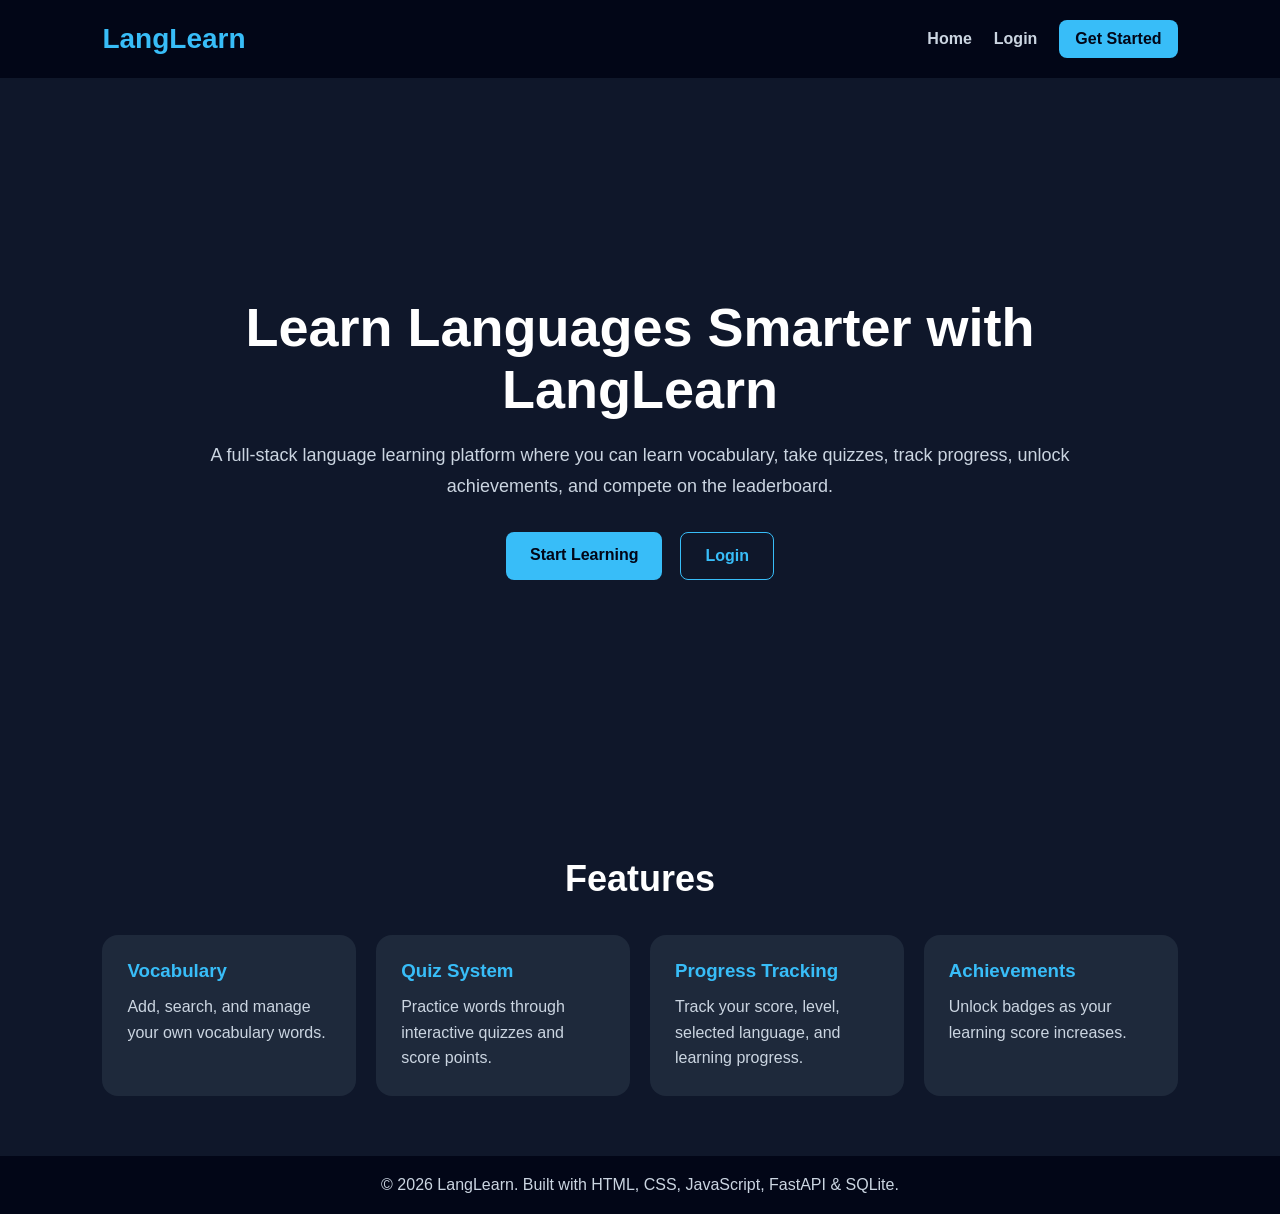
<file: index.html>
<!DOCTYPE html>
<html lang="en">
<head>
  <meta charset="UTF-8" />
  <meta name="viewport" content="width=device-width, initial-scale=1.0" />

  <title>LangLearn | Learn Languages Smarter</title>

  <link rel="stylesheet" href="./css/style.css" />
</head>
<body>

  <header class="header">
    <nav class="navbar">
      <h2 class="logo">LangLearn</h2>

      <div class="nav-links">
        <a href="index.html">Home</a>
        <a href="login.html">Login</a>
        <a href="register.html" class="nav-btn">Get Started</a>
      </div>
    </nav>
  </header>

  <section class="hero">
    <div class="hero-content">
      <h1>Learn Languages Smarter with LangLearn</h1>

      <p>
        A full-stack language learning platform where you can learn vocabulary,
        take quizzes, track progress, unlock achievements, and compete on the leaderboard.
      </p>

      <div class="hero-buttons">
        <a href="register.html" class="btn-primary">Start Learning</a>
        <a href="login.html" class="btn-secondary">Login</a>
      </div>
    </div>
  </section>

  <section class="features">
    <h2>Features</h2>

    <div class="feature-grid">
      <div class="feature-card">
        <h3>Vocabulary</h3>
        <p>Add, search, and manage your own vocabulary words.</p>
      </div>

      <div class="feature-card">
        <h3>Quiz System</h3>
        <p>Practice words through interactive quizzes and score points.</p>
      </div>

      <div class="feature-card">
        <h3>Progress Tracking</h3>
        <p>Track your score, level, selected language, and learning progress.</p>
      </div>

      <div class="feature-card">
        <h3>Achievements</h3>
        <p>Unlock badges as your learning score increases.</p>
      </div>
    </div>
  </section>

  <footer>
    <p>© 2026 LangLearn. Built with HTML, CSS, JavaScript, FastAPI & SQLite.</p>
  </footer>

</body>
</html>
</file>
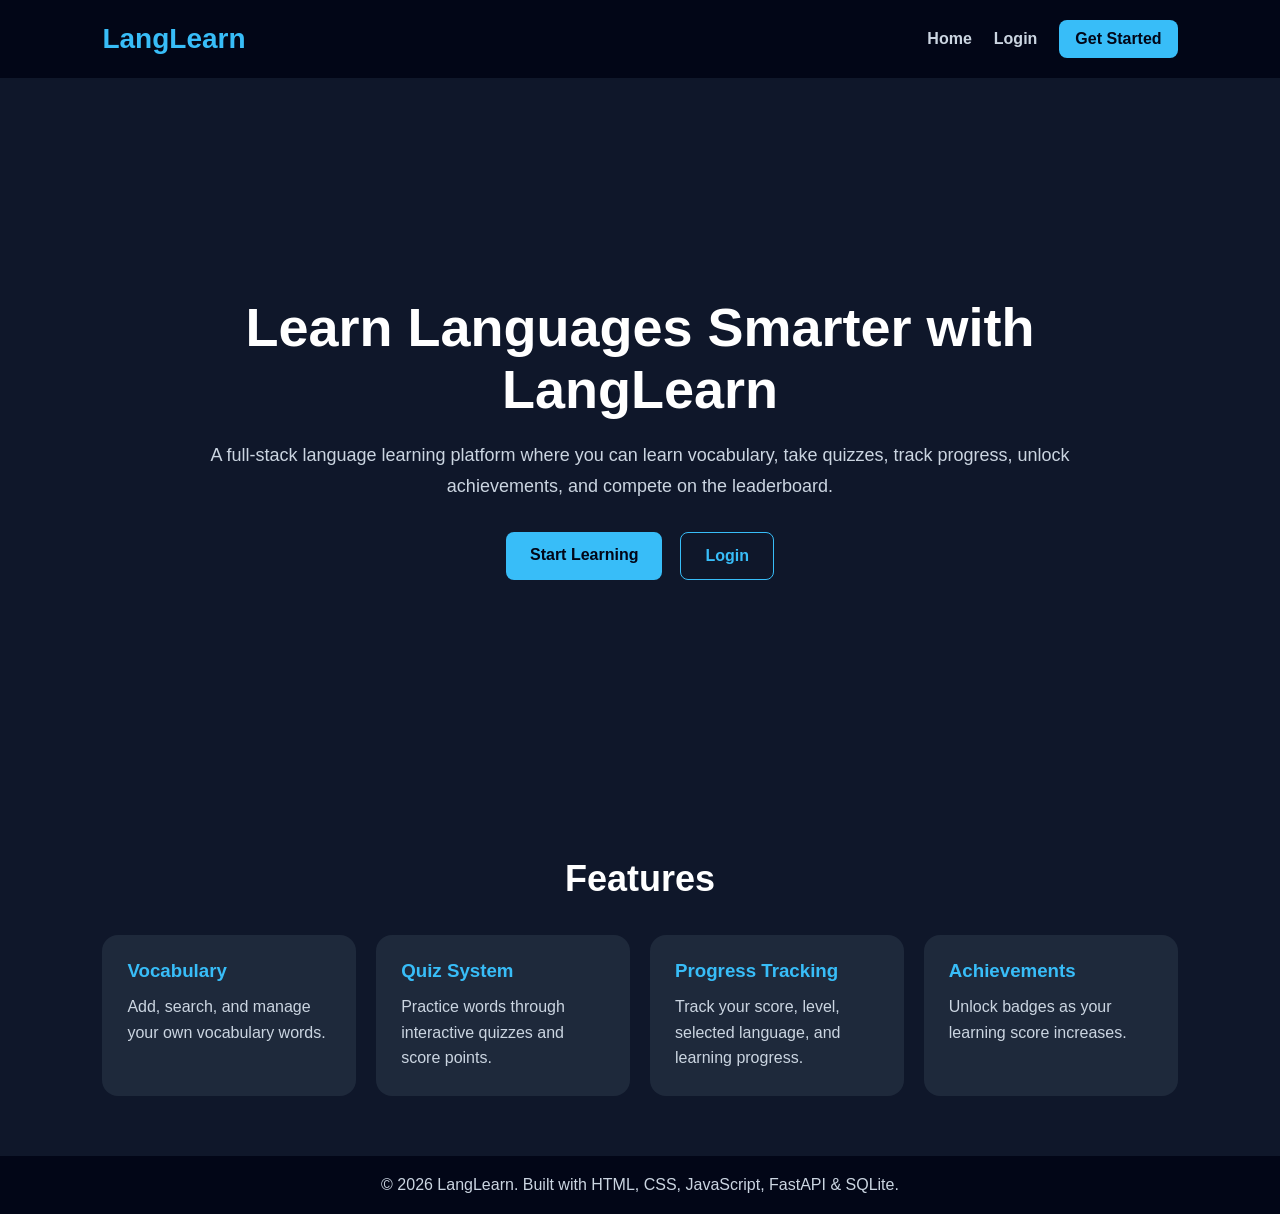
<file: frontend/index.html>
<!DOCTYPE html>
<html lang="en">
<head>
  <meta charset="UTF-8" />
  <meta name="viewport" content="width=device-width, initial-scale=1.0" />

  <title>LangLearn | Learn Languages Smarter</title>

  <link rel="stylesheet" href="css/style.css" />
</head>
<body>

  <header class="header">
    <nav class="navbar">
      <h2 class="logo">LangLearn</h2>

      <div class="nav-links">
        <a href="index.html">Home</a>
        <a href="login.html">Login</a>
        <a href="register.html" class="nav-btn">Get Started</a>
      </div>
    </nav>
  </header>

  <section class="hero">
    <div class="hero-content">
      <h1>Learn Languages Smarter with LangLearn</h1>

      <p>
        A full-stack language learning platform where you can learn vocabulary,
        take quizzes, track progress, unlock achievements, and compete on the leaderboard.
      </p>

      <div class="hero-buttons">
        <a href="register.html" class="btn-primary">Start Learning</a>
        <a href="login.html" class="btn-secondary">Login</a>
      </div>
    </div>
  </section>

  <section class="features">
    <h2>Features</h2>

    <div class="feature-grid">
      <div class="feature-card">
        <h3>Vocabulary</h3>
        <p>Add, search, and manage your own vocabulary words.</p>
      </div>

      <div class="feature-card">
        <h3>Quiz System</h3>
        <p>Practice words through interactive quizzes and score points.</p>
      </div>

      <div class="feature-card">
        <h3>Progress Tracking</h3>
        <p>Track your score, level, selected language, and learning progress.</p>
      </div>

      <div class="feature-card">
        <h3>Achievements</h3>
        <p>Unlock badges as your learning score increases.</p>
      </div>
    </div>
  </section>

  <footer>
    <p>© 2026 LangLearn. Built with HTML, CSS, JavaScript, FastAPI & SQLite.</p>
  </footer>

</body>
</html>
</file>
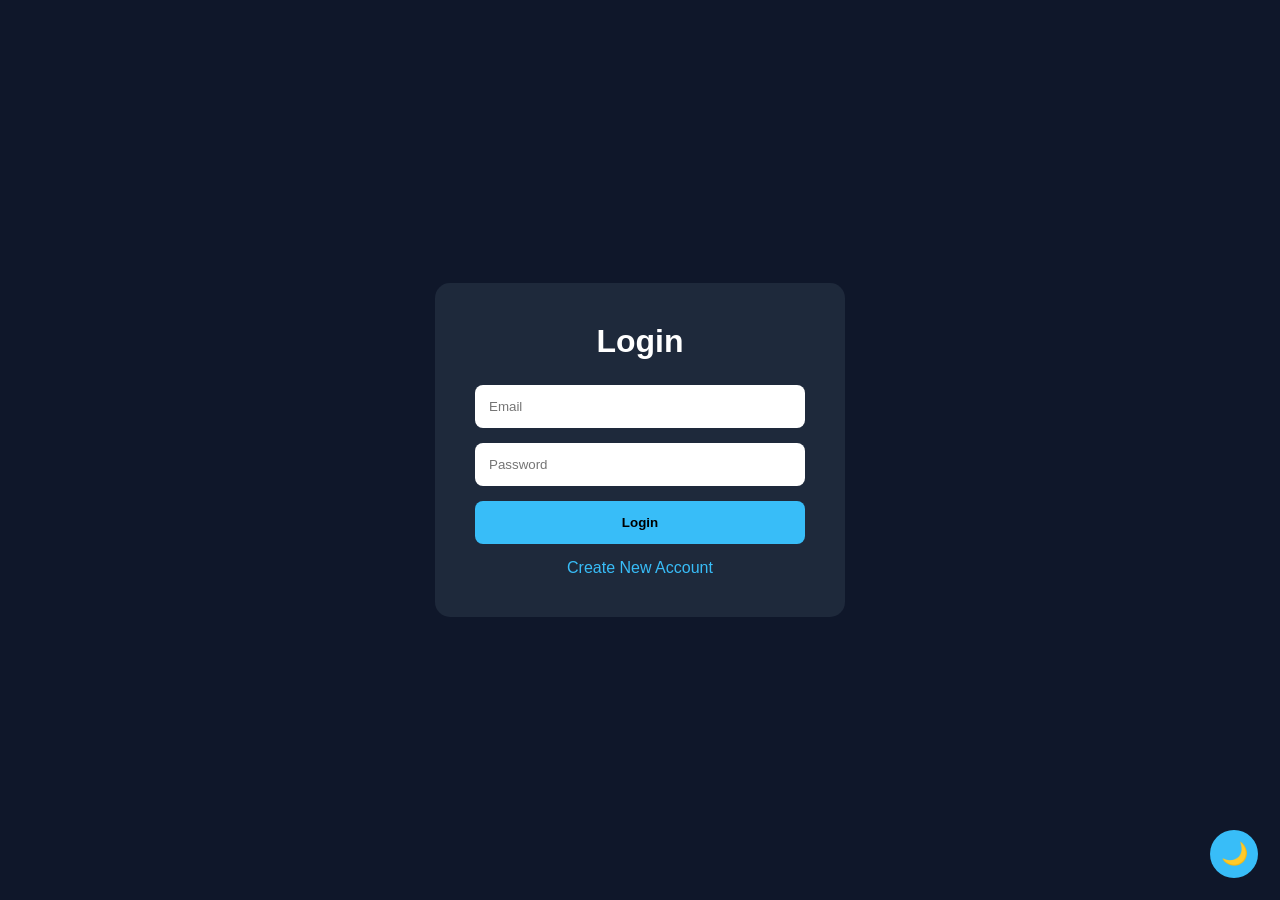
<file: achievements.html>
<!DOCTYPE html>
<html lang="en">
<head>
  <meta charset="UTF-8" />
  <meta name="viewport" content="width=device-width, initial-scale=1.0" />

  <title>Achievements | LangLearn</title>

  <link rel="stylesheet" href="./css/achievements.css" />
  <link rel="stylesheet" href="./css/theme.css">
</head>
<body>

  <header>
    <h1>Achievements & Badges</h1>
    <a href="dashboard.html">← Dashboard</a>
  </header>

  <main class="achievement-container">

    <section class="summary-card">
      <h2>Hello, <span id="userName">Student</span> 👋</h2>
      <p>Total Score: <span id="totalScore">0</span></p>
    </section>

    <section class="badge-grid" id="badgeGrid"></section>

  </main>

    <script src="./js/achievements.js"></script>
    <button id="themeToggle" class="theme-toggle">🌙</button>
    <script src="./js/theme.js"></script>
</body>
</html>
</file>
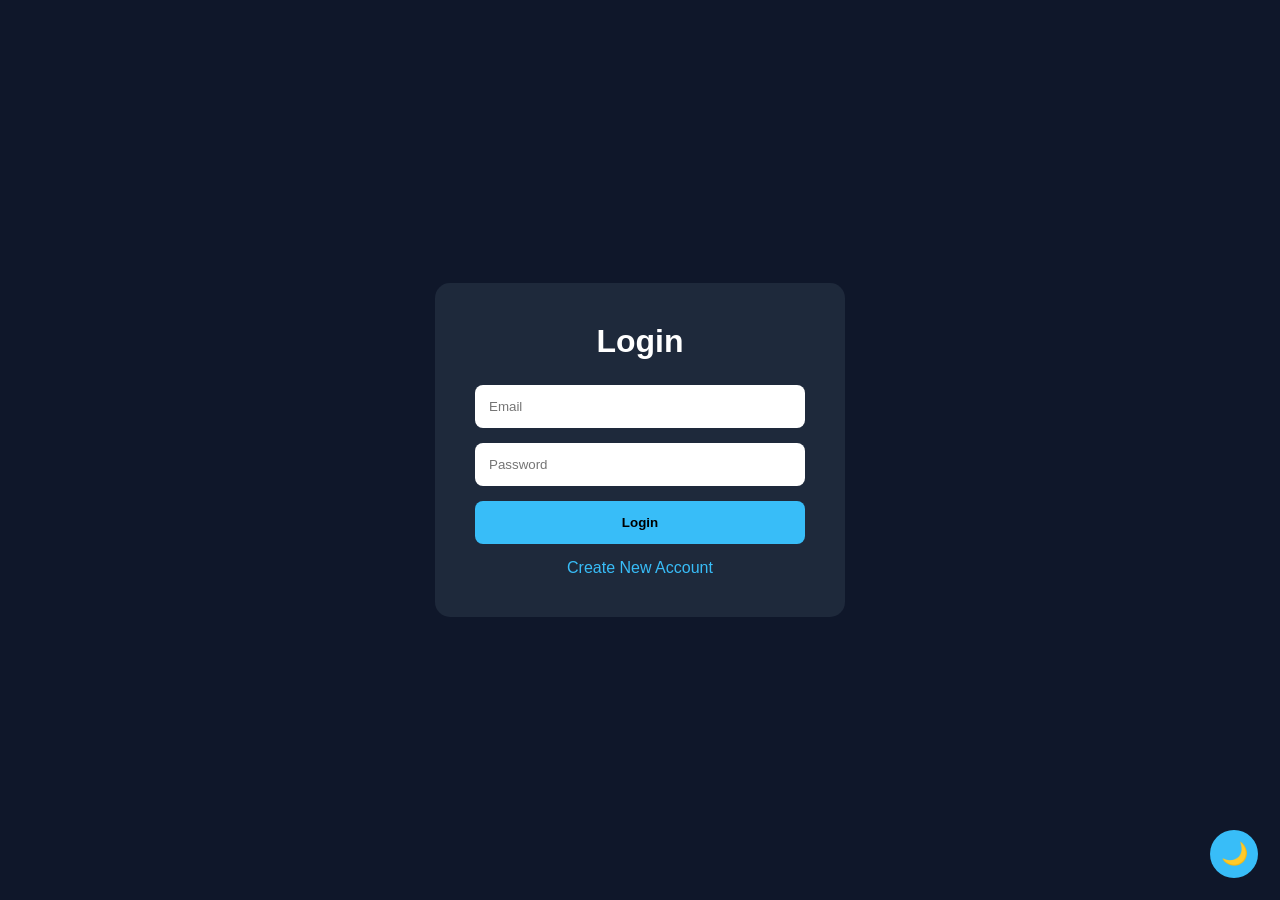
<file: dashboard.html>
<!DOCTYPE html>
<html lang="en">
<head>
  <meta charset="UTF-8" />
  <meta name="viewport" content="width=device-width, initial-scale=1.0" />
  <title>Dashboard | LangLearn</title>
  <link rel="stylesheet" href="./css/dashboard.css" />
  <link rel="stylesheet" href="./css/theme.css">
</head>
<body>

  <div class="dashboard">
    <aside class="sidebar">
      <div>
        <h2>LangLearn</h2>

        <nav>
          <a href="dashboard.html" class="active">Dashboard</a>
          <a href="lessons.html">Lessons</a>
          <a href="quiz.html">Quiz</a>
          <a href="progress.html">Progress</a>
          <a href="profile.html">Profile</a>
          <a href="leaderboard.html">Leaderboard</a>
          <a href="achievements.html">Achievements</a>
        </nav>
      </div>

      <button id="logoutBtn">Logout</button>
    </aside>

    <main class="main-content">
      <header class="topbar">
        <div>
          <h1>Welcome, <span id="userName">Student</span> 👋</h1>
          <p>Continue your language learning journey today.</p>
        </div>
      </header>

      <section class="stats-grid">
        <div class="stat-card">
          <h3>Total Score</h3>
          <p id="totalScore">0</p>
        </div>

        <div class="stat-card">
          <h3>Daily Streak</h3>
          <p><span id="streak">0</span> Days</p>
        </div>

        <div class="stat-card">
          <h3>Selected Language</h3>
          <p id="selectedLanguage">English</p>
        </div>
      </section>

      <section class="language-section">
        <h2>Choose Language</h2>

        <div class="language-grid">
          <div class="language-card" data-language="English">English</div>
          <div class="language-card" data-language="Hindi">Hindi</div>
          <div class="language-card" data-language="Spanish">Spanish</div>
          <div class="language-card" data-language="French">French</div>
        </div>
      </section>

      <section class="module-section">
        <h2>Learning Modules</h2>

        <div class="module-grid">

          <a href="profile.html" class="module-card">
            <h3>Profile</h3>
            <p>View your profile.</p>
          </a>

          <a href="lessons.html" class="module-card">
            <h3>Vocabulary</h3>
            <p>Learn new words daily.</p>
          </a>

          <a href="#" class="module-card">
            <h3>Grammar</h3>
            <p>Improve sentence structure.</p>
          </a>

          <a href="quiz.html" class="module-card">
            <h3>Quiz</h3>
            <p>Test your knowledge.</p>
          </a>

          <a href="progress.html" class="module-card">
            <h3>Progress</h3>
            <p>Track your performance.</p>
          </a>

          <a href="leaderboard.html" class="module-card">
            <h3>Leaderboard</h3>
            <p>Compete with other learners.</p>
          </a>

          <a href="achievements.html" class="module-card">
            <h3>Achievements</h3>
            <p>Unlock badges as you learn.</p>
          </a>

        </div>
      </section>
    </main>
  </div>

  <script src="./js/dashboard.js"></script>
  <button id="themeToggle" class="theme-toggle">🌙</button>
  <script src="./js/theme.js"></script>
</body>
</html>
</file>
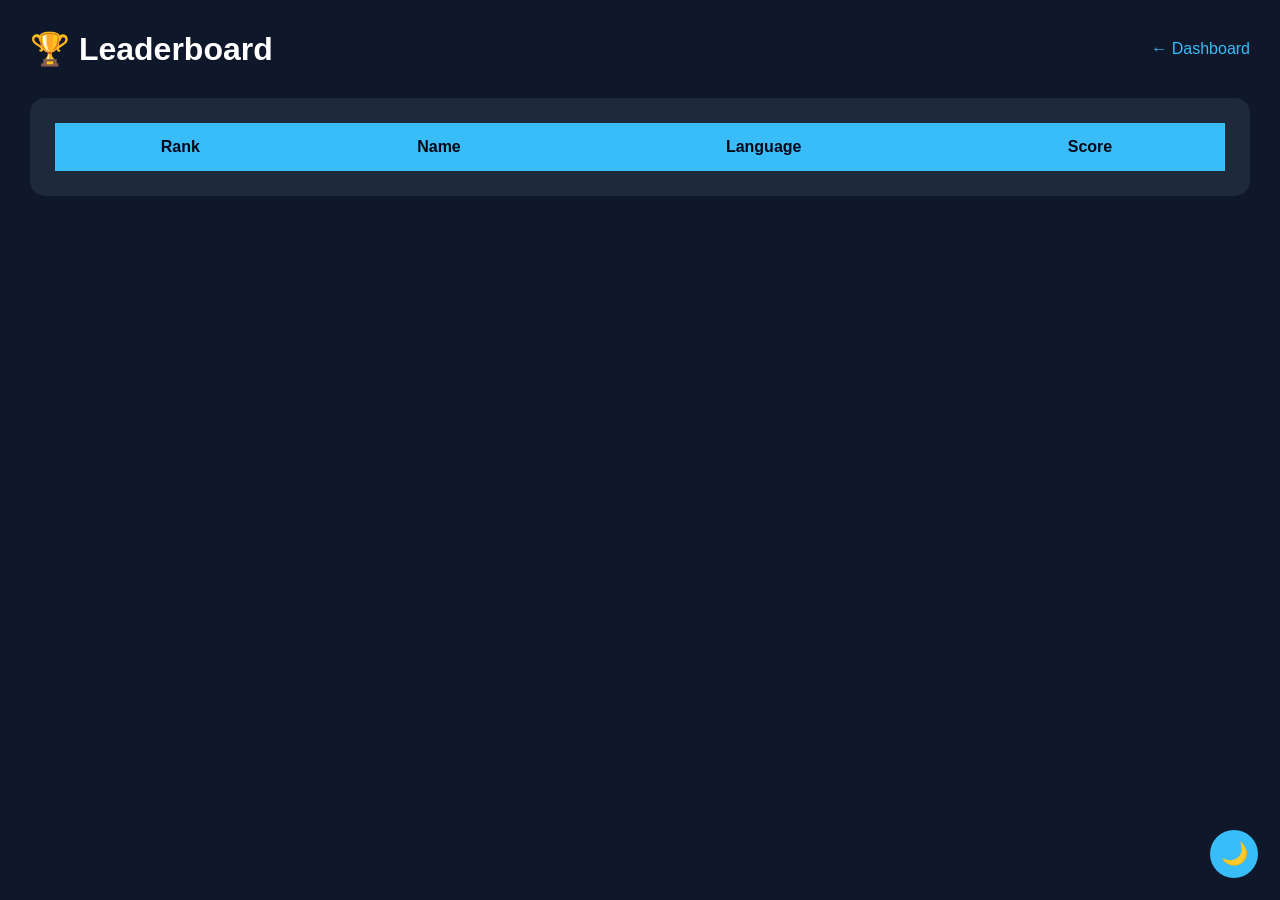
<file: leaderboard.html>
<!DOCTYPE html>
<html lang="en">
<head>
  <meta charset="UTF-8">
  <meta name="viewport" content="width=device-width, initial-scale=1.0">

  <title>Leaderboard | LangLearn</title>

  <link rel="stylesheet" href="./css/leaderboard.css">
  <link rel="stylesheet" href="./css/theme.css">
</head>
<body>

  <header>
    <h1>🏆 Leaderboard</h1>

    <a href="dashboard.html">
      ← Dashboard
    </a>
  </header>

  <main>

    <div class="leaderboard-card">

      <table>

        <thead>
          <tr>
            <th>Rank</th>
            <th>Name</th>
            <th>Language</th>
            <th>Score</th>
          </tr>
        </thead>

        <tbody id="leaderboardBody">

        </tbody>

      </table>

    </div>

  </main>

  <script src="./js/leaderboard.js"></script>
  <button id="themeToggle" class="theme-toggle">🌙</button>
  <script src="./js/theme.js"></script>

</body>
</html>
</file>
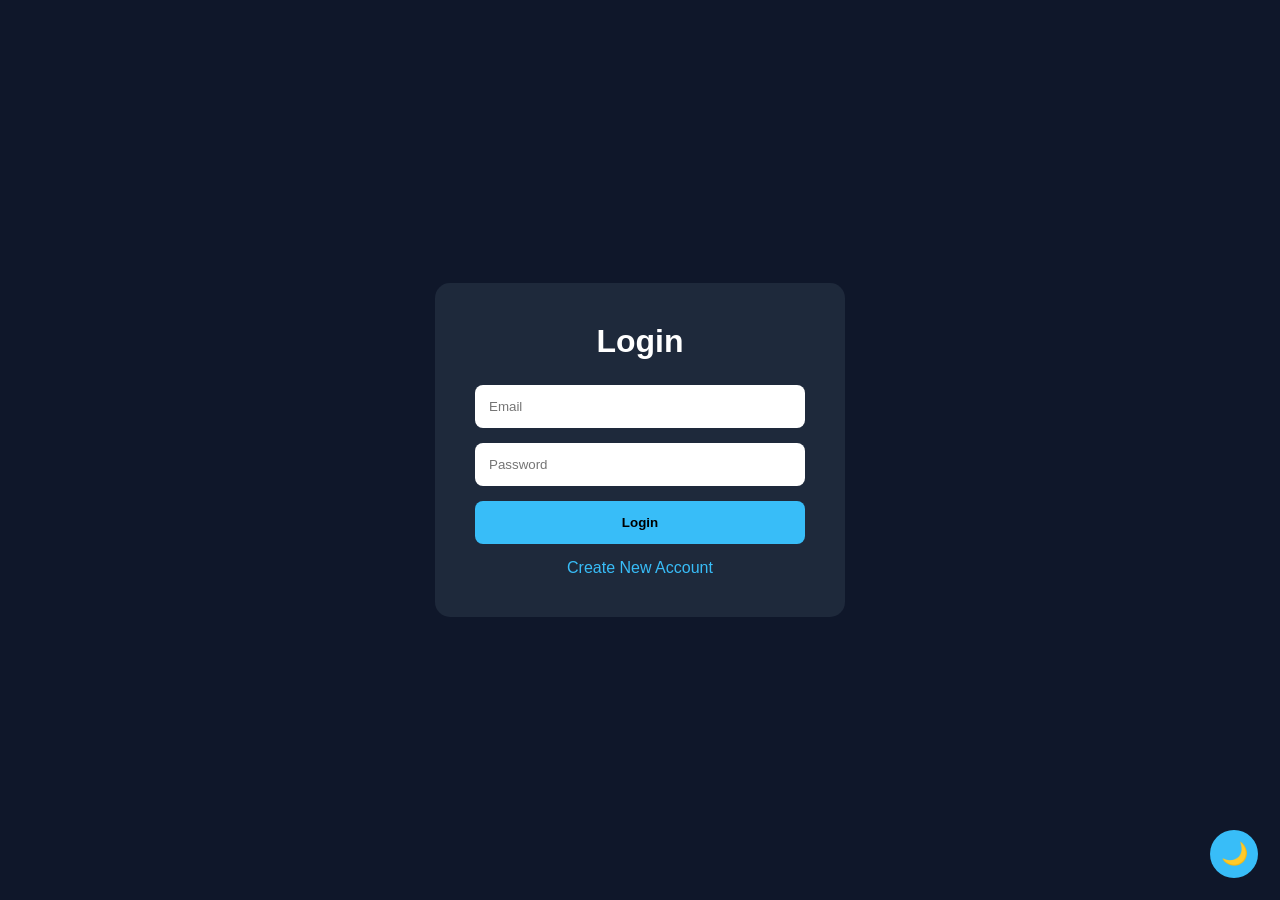
<file: lessons.html>
<!DOCTYPE html>
<html lang="en">
<head>
  <meta charset="UTF-8" />
  <meta name="viewport" content="width=device-width, initial-scale=1.0" />
  <title>Vocabulary Lessons | LangLearn</title>
  <link rel="stylesheet" href="./css/lessons.css" />
  <link rel="stylesheet" href="./css/theme.css">
</head>
<body>

  <header>
    <h1>Vocabulary Manager</h1>
    <a href="dashboard.html">← Dashboard</a>
  </header>

  <section class="lesson-info">
    <h2>Selected Language: <span id="languageName"></span></h2>
  </section>

  <section class="add-section">
    <h2>Add New Word</h2>

    <form id="vocabForm">
      <input type="text" id="word" placeholder="Word" required />
      <input type="text" id="meaning" placeholder="Meaning" required />
      <input type="text" id="example" placeholder="Example Sentence" required />
      <button type="submit">Add Word</button>
    </form>

    <p id="message"></p>
  </section>

  <section class="search-section">
    <input type="text" id="searchInput" placeholder="Search vocabulary..." />
  </section>

  <section id="lessonContainer" class="lesson-container"></section>

  <script src="./js/lessons.js"></script>
  <button id="themeToggle" class="theme-toggle">🌙</button>
  <script src="./js/theme.js"></script>
</body>
</html>
</file>
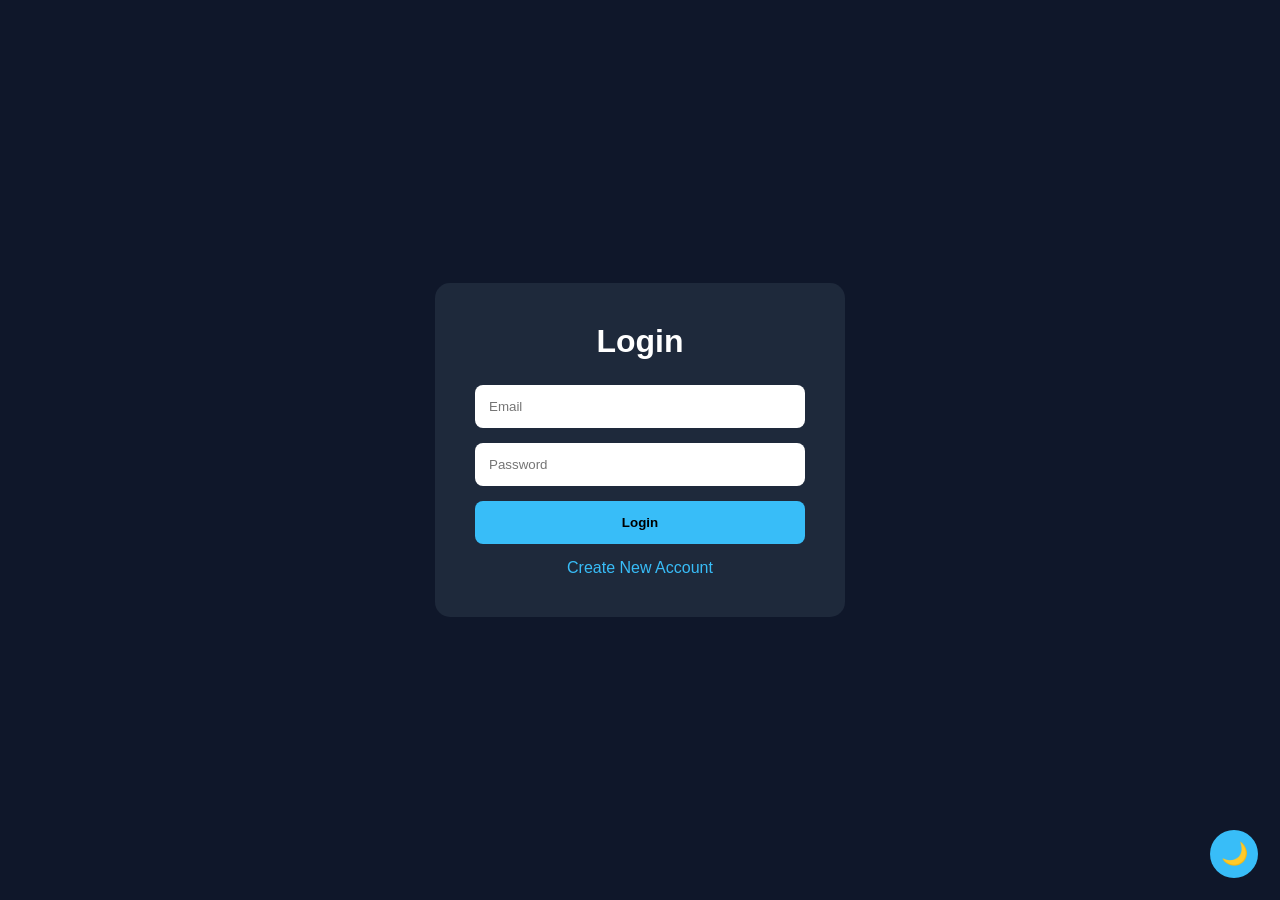
<file: login.html>
<!DOCTYPE html>
<html lang="en">

<head>
    <meta charset="UTF-8">
    <meta name="viewport" content="width=device-width, initial-scale=1.0">
    <title>Login | LangLearn</title>

    <link rel="stylesheet" href="./css/auth.css">
    <link rel="stylesheet" href="./css/theme.css">
</head>

<body>

    <div class="auth-container">

        <form id="loginForm" class="auth-card">

            <h1>Login</h1>

            <input
                type="email"
                id="loginEmail"
                placeholder="Email"
                required>

            <input
                type="password"
                id="loginPassword"
                placeholder="Password"
                required>

            <button type="submit">
                Login
            </button>

            <p id="loginMessage"></p>

            <a href="register.html">
                Create New Account
            </a>

        </form>

    </div>

    <script src="./js/auth.js"></script>
    <button id="themeToggle" class="theme-toggle">🌙</button>
    <script src="./js/theme.js"></script>

</body>
</html>
</file>
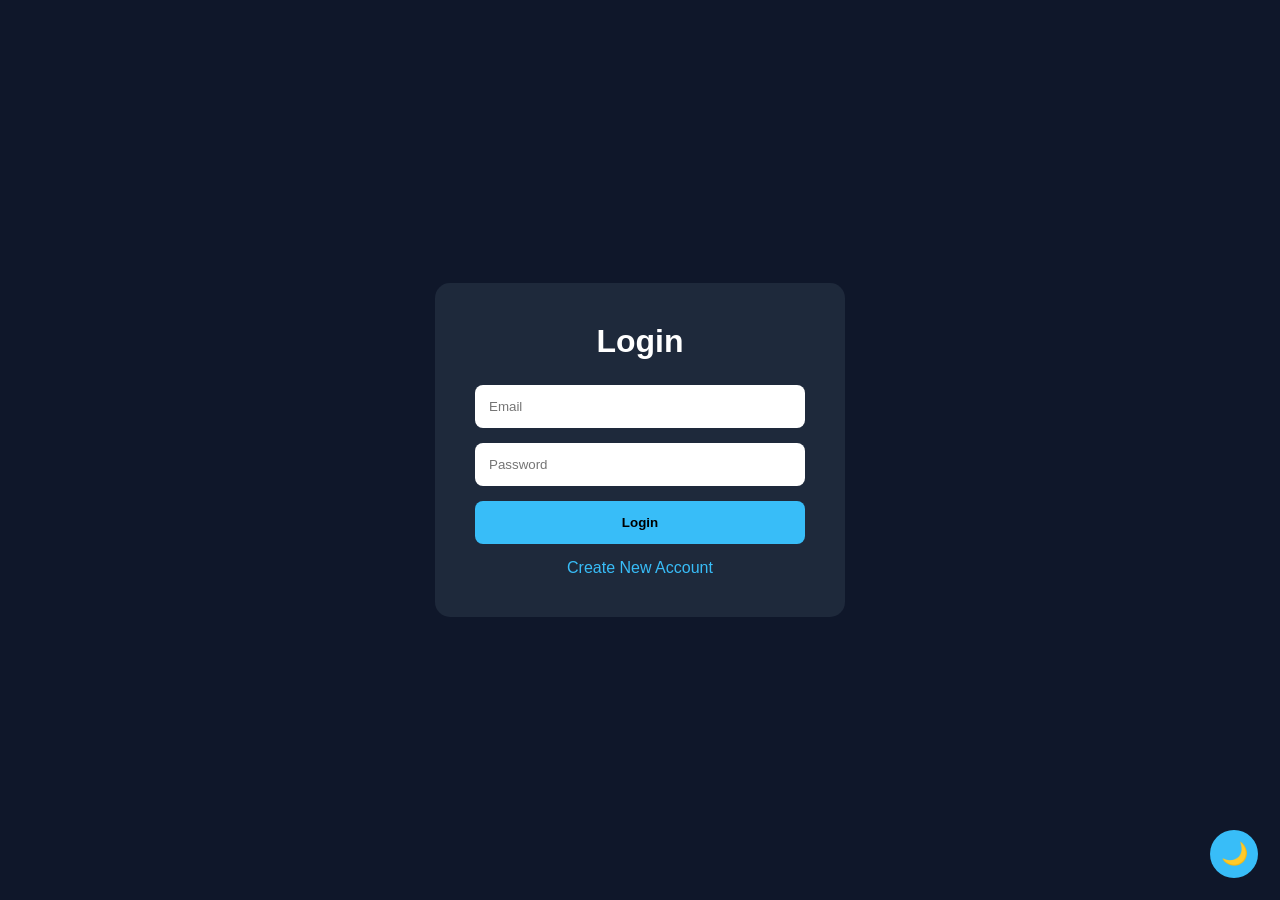
<file: profile.html>
<!DOCTYPE html>
<html lang="en">
<head>
  <meta charset="UTF-8" />
  <meta name="viewport" content="width=device-width, initial-scale=1.0" />

  <title>Profile | LangLearn</title>

  <link rel="stylesheet" href="./css/profile.css" />
  <link rel="stylesheet" href="./css/theme.css">
</head>
<body>

  <header>
    <h1>User Profile</h1>
    <a href="dashboard.html">← Dashboard</a>
  </header>

  <main class="profile-container">

    <section class="profile-card">
      <div class="avatar" id="avatar">A</div>

      <h2 id="fullName">Student Name</h2>
      <p id="email">student@example.com</p>

      <div class="profile-stats">
        <div>
          <h3 id="selectedLanguage">English</h3>
          <span>Language</span>
        </div>

        <div>
          <h3 id="totalScore">0</h3>
          <span>Total Score</span>
        </div>

        <div>
          <h3 id="streak">0</h3>
          <span>Streak</span>
        </div>
      </div>

      <button id="logoutBtn">Logout</button>
    </section>

  </main>

  <script src="./js/profile.js"></script>
  <button id="themeToggle" class="theme-toggle">🌙</button>
  <script src="./js/theme.js"></script>
</body>
</html>
</file>
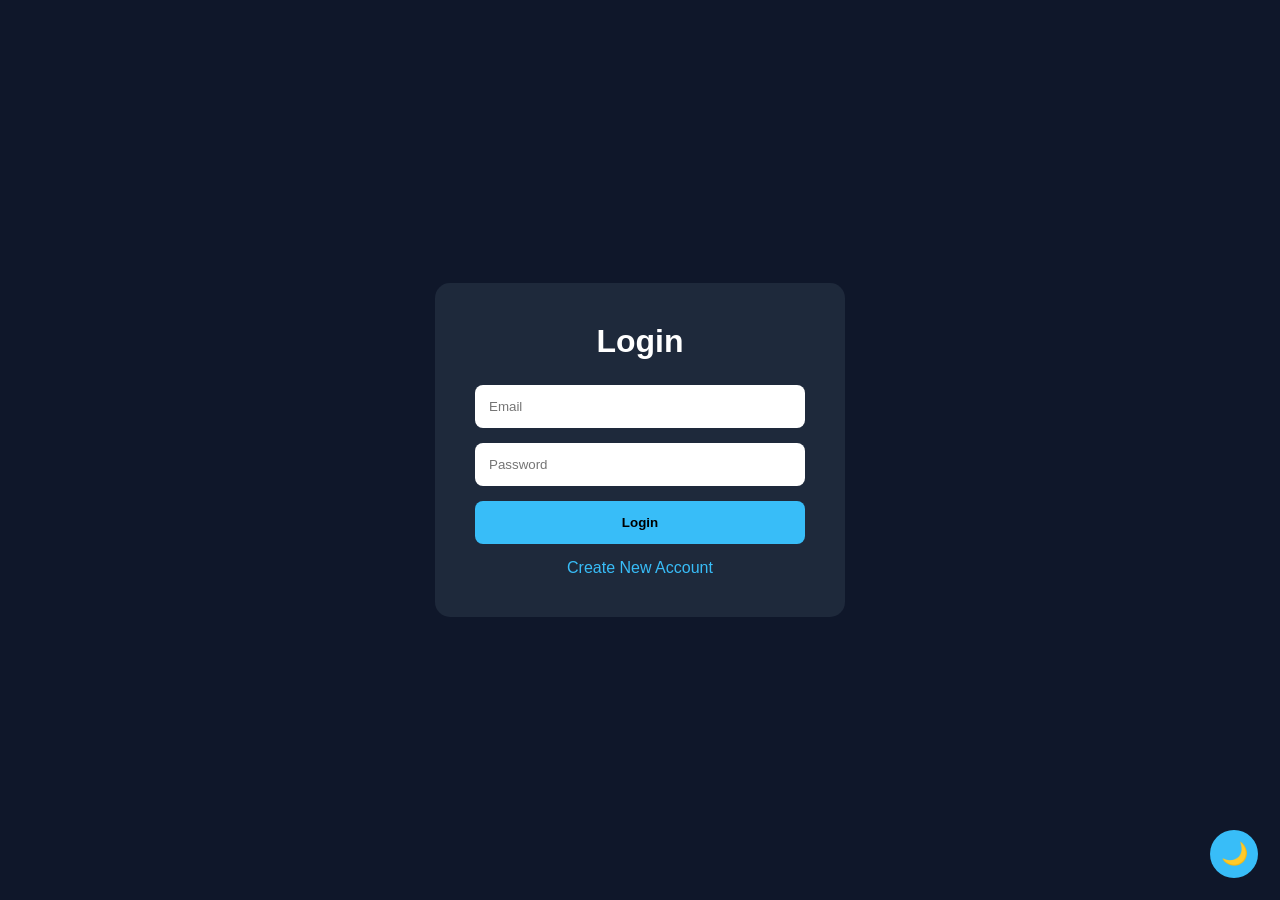
<file: progress.html>
<!DOCTYPE html>
<html lang="en">
<head>
  <meta charset="UTF-8" />
  <meta name="viewport" content="width=device-width, initial-scale=1.0" />

  <title>Progress | LangLearn</title>

  <link rel="stylesheet" href="./css/progress.css" />
  <link rel="stylesheet" href="./css/theme.css">
</head>
<body>

  <header>
    <h1>Learning Progress</h1>
    <a href="dashboard.html">← Dashboard</a>
  </header>

  <main class="progress-container">

    <section class="profile-card">
      <h2>Hello, <span id="userName">Student</span> 👋</h2>
      <p>Your learning performance overview</p>
    </section>

    <section class="stats-grid">
      <div class="stat-card">
        <h3>Total Score</h3>
        <p id="totalScore">0</p>
      </div>

      <div class="stat-card">
        <h3>Daily Streak</h3>
        <p><span id="streak">0</span> Days</p>
      </div>

      <div class="stat-card">
        <h3>Selected Language</h3>
        <p id="selectedLanguage">English</p>
      </div>

      <div class="stat-card">
        <h3>Vocabulary Words</h3>
        <p id="totalWords">0</p>
      </div>
    </section>

    <section class="level-card">
      <h2>Learning Level</h2>
      <p id="levelText">Beginner</p>

      <div class="progress-bar">
        <div id="progressFill"></div>
      </div>

      <p id="progressPercent">0%</p>
    </section>

  </main>

  <script src="./js/progress.js"></script>
  <button id="themeToggle" class="theme-toggle">🌙</button>
  <script src="./js/theme.js"></script>
</body>
</html>
</file>
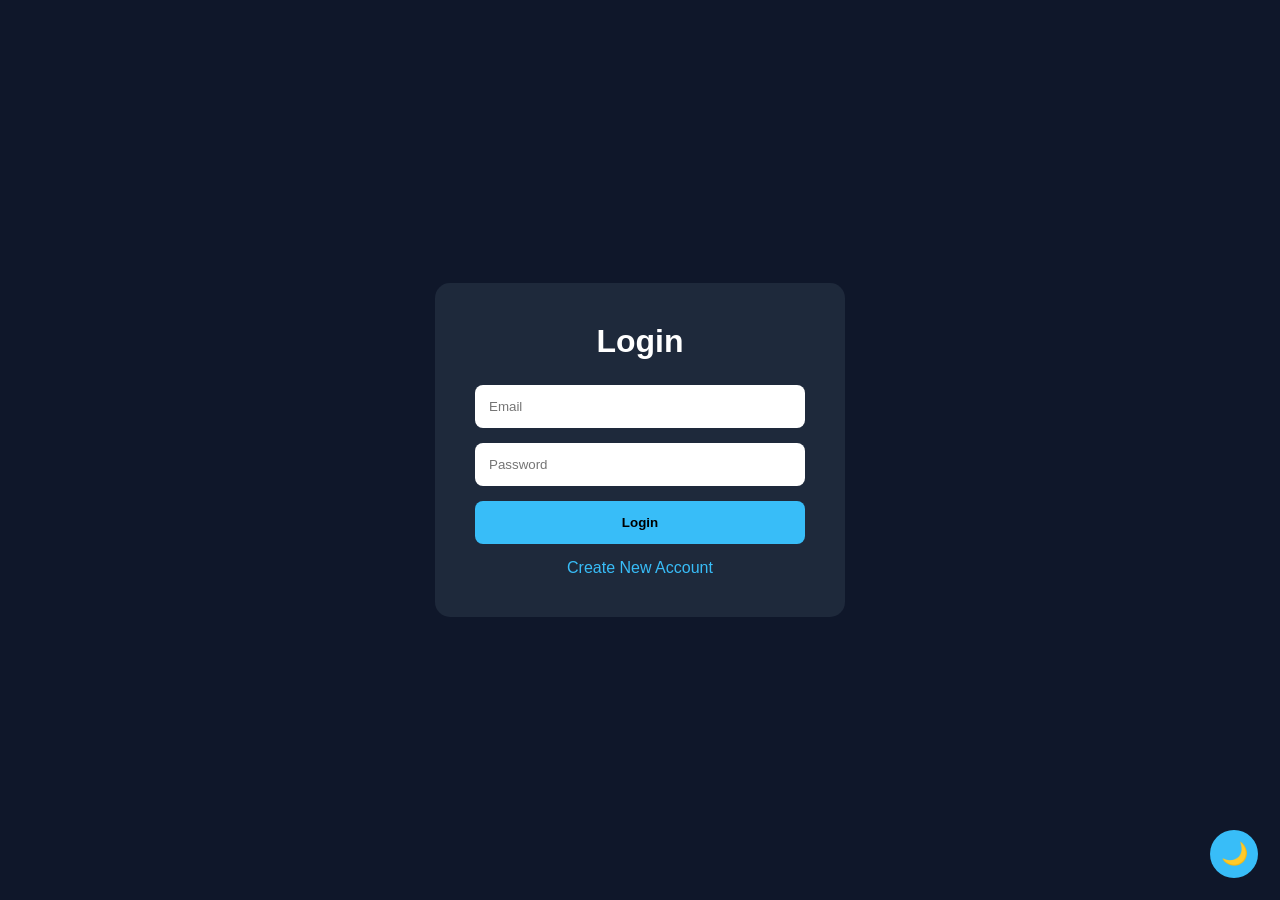
<file: quiz.html>
<!DOCTYPE html>
<html lang="en">
<head>
  <meta charset="UTF-8" />
  <meta name="viewport" content="width=device-width, initial-scale=1.0" />

  <title>Quiz | LangLearn</title>

  <link rel="stylesheet" href="./css/quiz.css" />
  <link rel="stylesheet" href="./css/theme.css">
</head>
<body>

  <header>
    <h1>Vocabulary Quiz</h1>
    <a href="dashboard.html">← Dashboard</a>
  </header>

  <main class="quiz-container">
    <div class="quiz-card">
      <h2 id="question">Question loading...</h2>

      <div id="options" class="options"></div>

      <p id="result"></p>

      <button id="nextBtn">Next Question</button>
    </div>

    <div class="score-card">
      <h2>Score</h2>
      <p id="score">0</p>
    </div>
  </main>

  <script src="./js/quiz.js"></script>
  <button id="themeToggle" class="theme-toggle">🌙</button>
  <script src="./js/theme.js"></script>
</body>
</html>
</file>
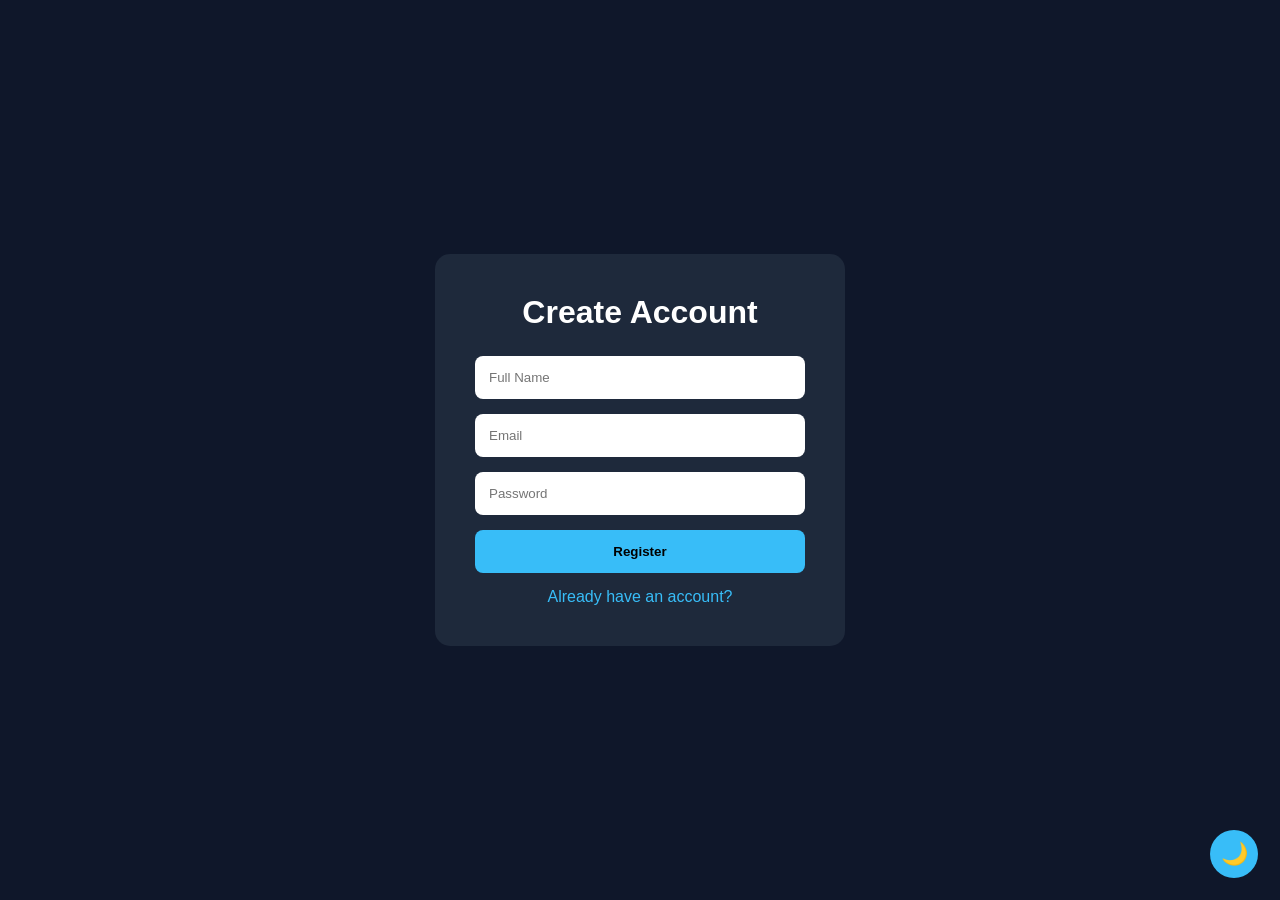
<file: register.html>
<!DOCTYPE html>
<html lang="en">
<head>
    <meta charset="UTF-8">
    <meta name="viewport" content="width=device-width, initial-scale=1.0">
    <title>Register | LangLearn</title>

    <link rel="stylesheet" href="./css/auth.css">
    <link rel="stylesheet" href="./css/theme.css">
</head>

<body>
    
    <div class = "auth-container">

        <form id = "registerForm" class = "auth-card">
            
            <h1>Create Account</h1>

            <input type="text" id="fullName" name="fullname" placeholder="Full Name" required>
            <input type="email" id="email" name="email" placeholder="Email" required>
            <input type="password" id="password" name="password" placeholder="Password" required>

            <button type="submit">Register</button>

            <p id = "message"></p>

            <a href="login.html">Already have an account?</a>
        </form>
    </div>

    <script src = "./js/auth.js"></script>
    <button id="themeToggle" class="theme-toggle">🌙</button>
    <script src="./js/theme.js"></script>
</body>
</html>
</file>
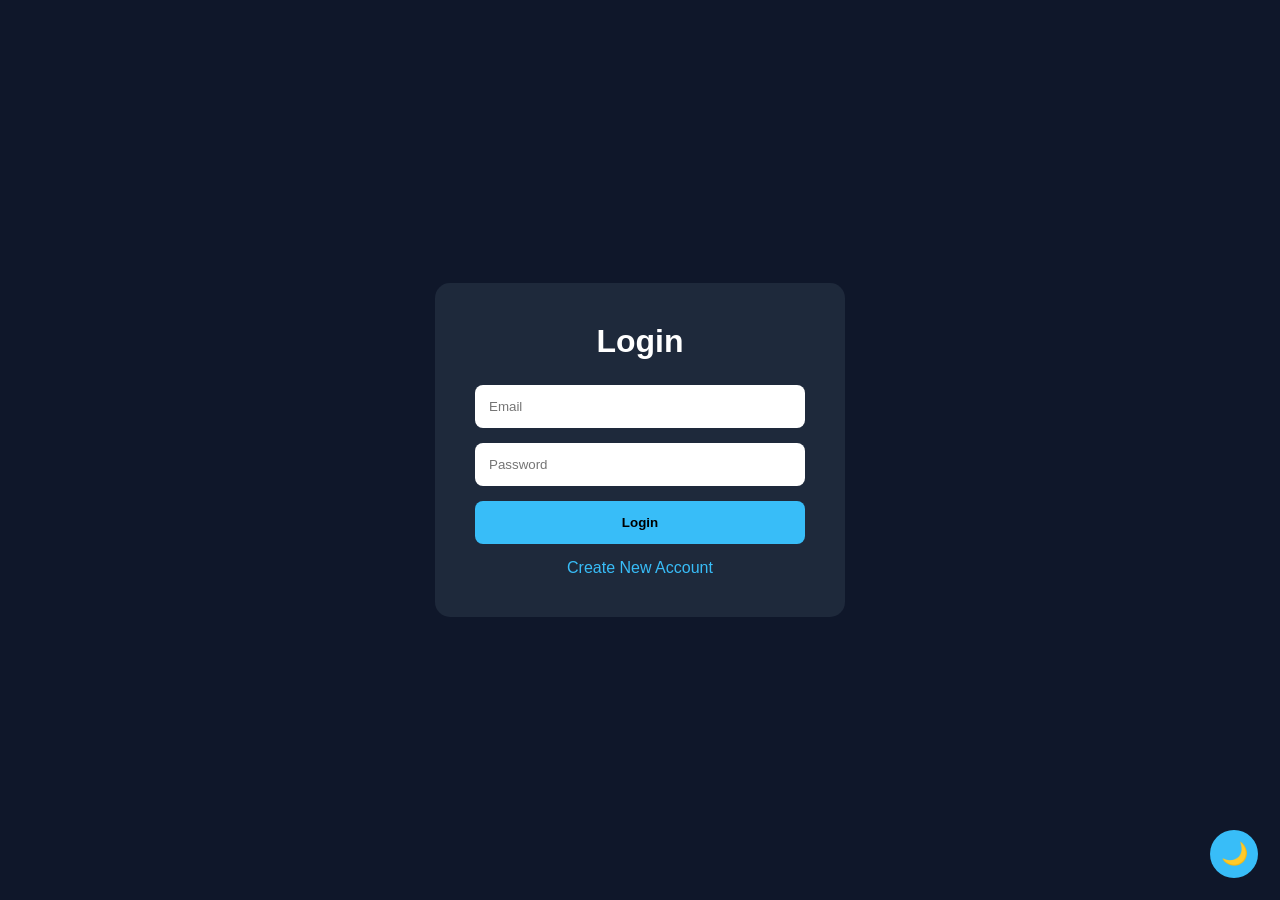
<file: frontend/achievements.html>
<!DOCTYPE html>
<html lang="en">
<head>
  <meta charset="UTF-8" />
  <meta name="viewport" content="width=device-width, initial-scale=1.0" />

  <title>Achievements | LangLearn</title>

  <link rel="stylesheet" href="css/achievements.css" />
  <link rel="stylesheet" href="css/theme.css">
</head>
<body>

  <header>
    <h1>Achievements & Badges</h1>
    <a href="dashboard.html">← Dashboard</a>
  </header>

  <main class="achievement-container">

    <section class="summary-card">
      <h2>Hello, <span id="userName">Student</span> 👋</h2>
      <p>Total Score: <span id="totalScore">0</span></p>
    </section>

    <section class="badge-grid" id="badgeGrid"></section>

  </main>

    <script src="js/achievements.js"></script>
    <button id="themeToggle" class="theme-toggle">🌙</button>
    <script src="js/theme.js"></script>
</body>
</html>
</file>
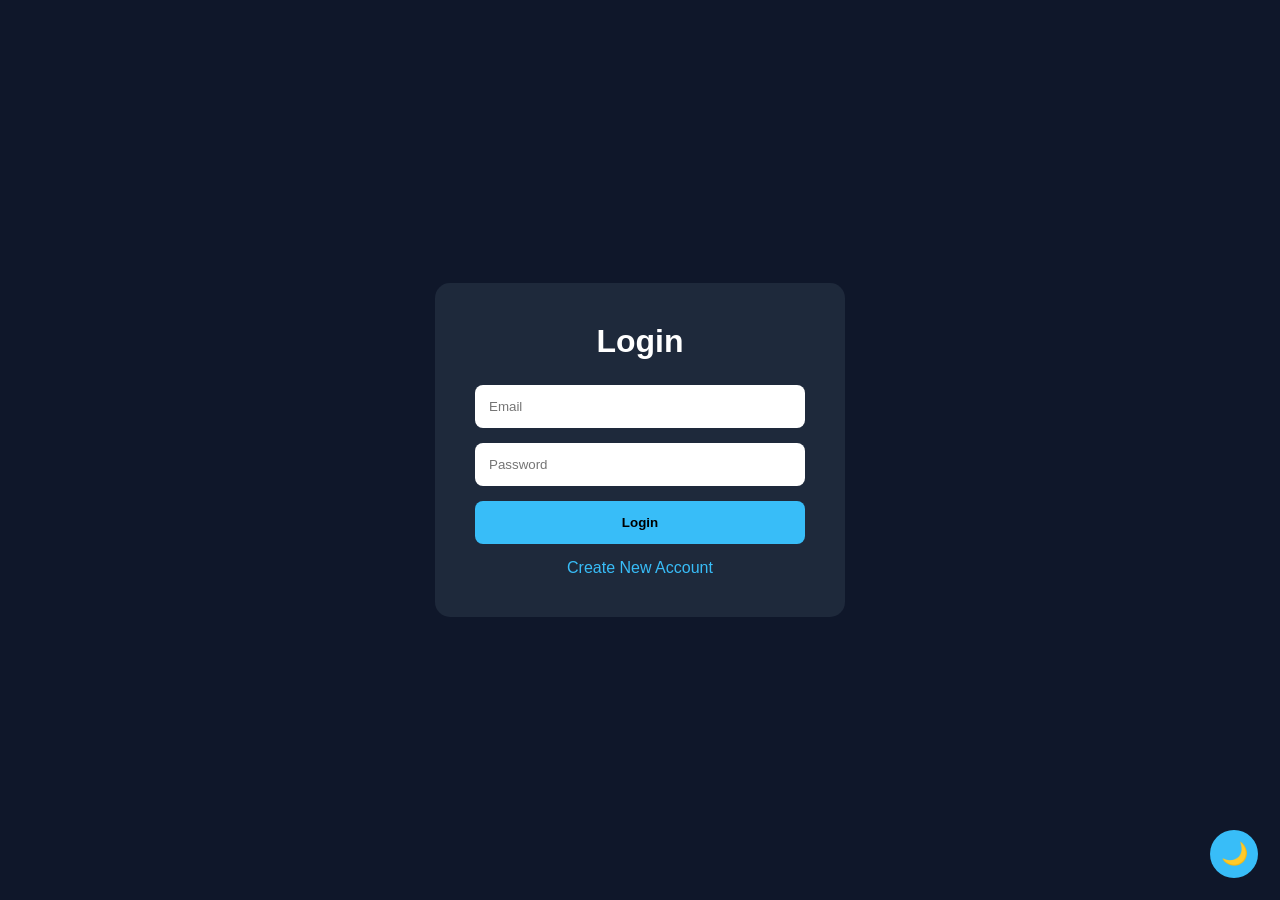
<file: frontend/dashboard.html>
<!DOCTYPE html>
<html lang="en">
<head>
  <meta charset="UTF-8" />
  <meta name="viewport" content="width=device-width, initial-scale=1.0" />
  <title>Dashboard | LangLearn</title>
  <link rel="stylesheet" href="css/dashboard.css" />
  <link rel="stylesheet" href="css/theme.css">
</head>
<body>

  <div class="dashboard">
    <aside class="sidebar">
      <div>
        <h2>LangLearn</h2>

        <nav>
          <a href="dashboard.html" class="active">Dashboard</a>
          <a href="lessons.html">Lessons</a>
          <a href="quiz.html">Quiz</a>
          <a href="progress.html">Progress</a>
          <a href="profile.html">Profile</a>
          <a href="leaderboard.html">Leaderboard</a>
          <a href="achievements.html">Achievements</a>
        </nav>
      </div>

      <button id="logoutBtn">Logout</button>
    </aside>

    <main class="main-content">
      <header class="topbar">
        <div>
          <h1>Welcome, <span id="userName">Student</span> 👋</h1>
          <p>Continue your language learning journey today.</p>
        </div>
      </header>

      <section class="stats-grid">
        <div class="stat-card">
          <h3>Total Score</h3>
          <p id="totalScore">0</p>
        </div>

        <div class="stat-card">
          <h3>Daily Streak</h3>
          <p><span id="streak">0</span> Days</p>
        </div>

        <div class="stat-card">
          <h3>Selected Language</h3>
          <p id="selectedLanguage">English</p>
        </div>
      </section>

      <section class="language-section">
        <h2>Choose Language</h2>

        <div class="language-grid">
          <div class="language-card" data-language="English">English</div>
          <div class="language-card" data-language="Hindi">Hindi</div>
          <div class="language-card" data-language="Spanish">Spanish</div>
          <div class="language-card" data-language="French">French</div>
        </div>
      </section>

      <section class="module-section">
        <h2>Learning Modules</h2>

        <div class="module-grid">

          <a href="profile.html" class="module-card">
            <h3>Profile</h3>
            <p>View your profile.</p>
          </a>

          <a href="lessons.html" class="module-card">
            <h3>Vocabulary</h3>
            <p>Learn new words daily.</p>
          </a>

          <a href="#" class="module-card">
            <h3>Grammar</h3>
            <p>Improve sentence structure.</p>
          </a>

          <a href="quiz.html" class="module-card">
            <h3>Quiz</h3>
            <p>Test your knowledge.</p>
          </a>

          <a href="progress.html" class="module-card">
            <h3>Progress</h3>
            <p>Track your performance.</p>
          </a>

          <a href="leaderboard.html" class="module-card">
            <h3>Leaderboard</h3>
            <p>Compete with other learners.</p>
          </a>

          <a href="achievements.html" class="module-card">
            <h3>Achievements</h3>
            <p>Unlock badges as you learn.</p>
          </a>

        </div>
      </section>
    </main>
  </div>

  <script src="js/dashboard.js"></script>
  <button id="themeToggle" class="theme-toggle">🌙</button>
  <script src="js/theme.js"></script>
</body>
</html>
</file>
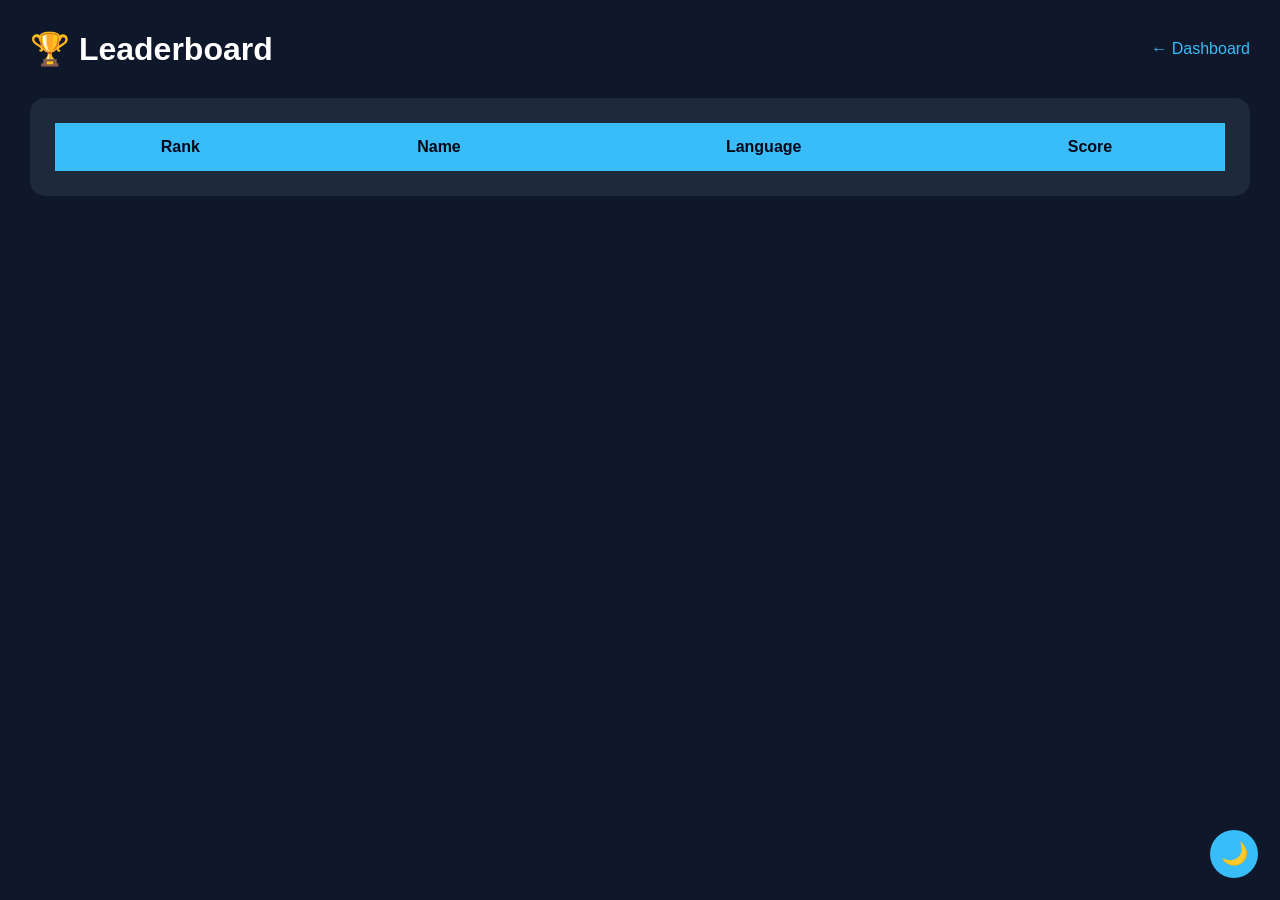
<file: frontend/leaderboard.html>
<!DOCTYPE html>
<html lang="en">
<head>
  <meta charset="UTF-8">
  <meta name="viewport" content="width=device-width, initial-scale=1.0">

  <title>Leaderboard | LangLearn</title>

  <link rel="stylesheet" href="css/leaderboard.css">
  <link rel="stylesheet" href="css/theme.css">
</head>
<body>

  <header>
    <h1>🏆 Leaderboard</h1>

    <a href="dashboard.html">
      ← Dashboard
    </a>
  </header>

  <main>

    <div class="leaderboard-card">

      <table>

        <thead>
          <tr>
            <th>Rank</th>
            <th>Name</th>
            <th>Language</th>
            <th>Score</th>
          </tr>
        </thead>

        <tbody id="leaderboardBody">

        </tbody>

      </table>

    </div>

  </main>

  <script src="js/leaderboard.js"></script>
  <button id="themeToggle" class="theme-toggle">🌙</button>
  <script src="js/theme.js"></script>

</body>
</html>
</file>
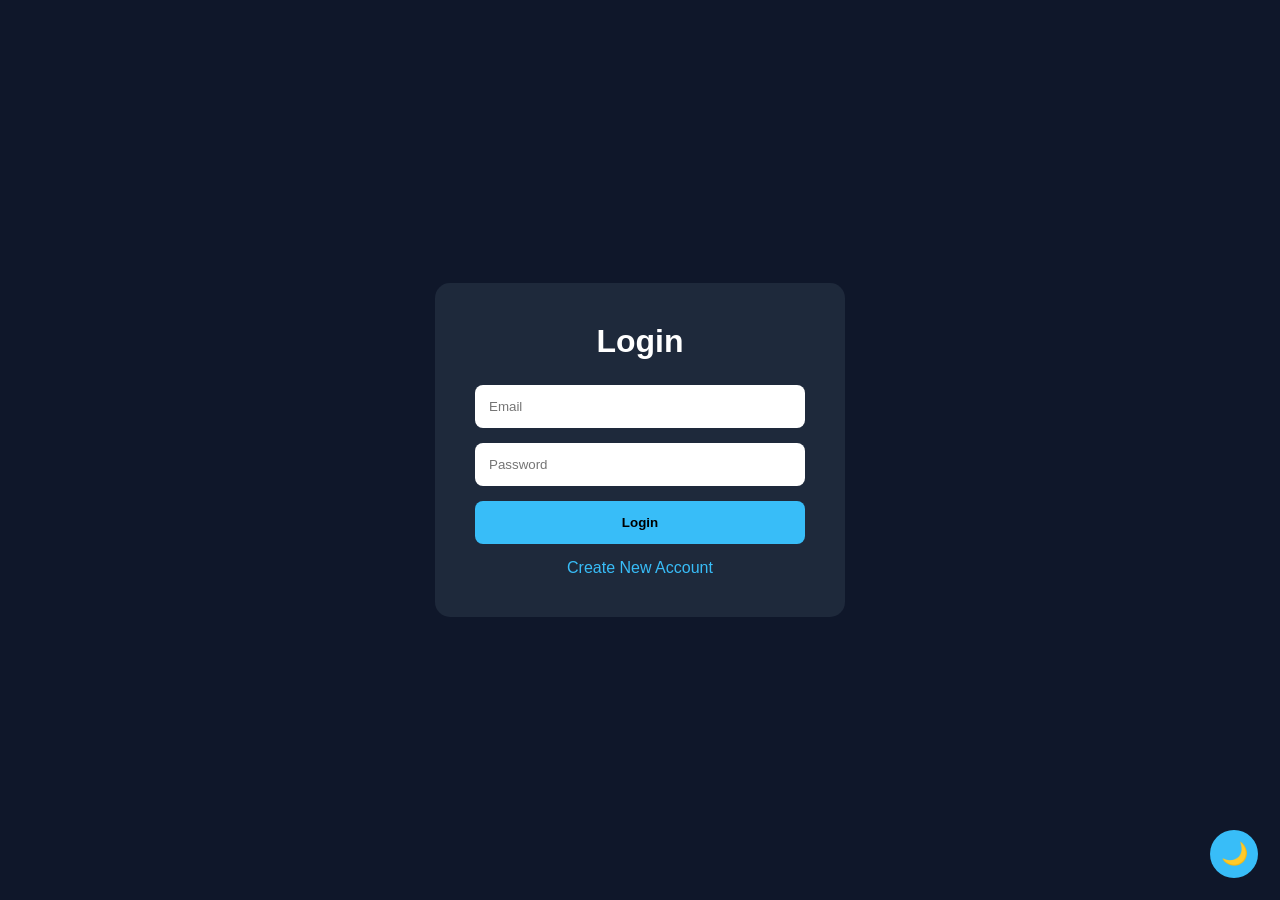
<file: frontend/lessons.html>
<!DOCTYPE html>
<html lang="en">
<head>
  <meta charset="UTF-8" />
  <meta name="viewport" content="width=device-width, initial-scale=1.0" />
  <title>Vocabulary Lessons | LangLearn</title>
  <link rel="stylesheet" href="css/lessons.css" />
  <link rel="stylesheet" href="css/theme.css">
</head>
<body>

  <header>
    <h1>Vocabulary Manager</h1>
    <a href="dashboard.html">← Dashboard</a>
  </header>

  <section class="lesson-info">
    <h2>Selected Language: <span id="languageName"></span></h2>
  </section>

  <section class="add-section">
    <h2>Add New Word</h2>

    <form id="vocabForm">
      <input type="text" id="word" placeholder="Word" required />
      <input type="text" id="meaning" placeholder="Meaning" required />
      <input type="text" id="example" placeholder="Example Sentence" required />
      <button type="submit">Add Word</button>
    </form>

    <p id="message"></p>
  </section>

  <section class="search-section">
    <input type="text" id="searchInput" placeholder="Search vocabulary..." />
  </section>

  <section id="lessonContainer" class="lesson-container"></section>

  <script src="js/lessons.js"></script>
  <button id="themeToggle" class="theme-toggle">🌙</button>
  <script src="js/theme.js"></script>
</body>
</html>
</file>
<file: css/style.css>
* {
  margin: 0;
  padding: 0;
  box-sizing: border-box;
  font-family: Arial, sans-serif;
}

body {
  background: #0f172a;
  color: white;
}

.header {
  background: #020617;
  padding: 20px 8%;
}

.navbar {
  display: flex;
  justify-content: space-between;
  align-items: center;
}

.logo {
  color: #38bdf8;
  font-size: 28px;
}

.nav-links {
  display: flex;
  gap: 22px;
  align-items: center;
}

.nav-links a {
  color: #cbd5e1;
  text-decoration: none;
  font-weight: bold;
}

.nav-links a:hover {
  color: #38bdf8;
}

.nav-btn {
  background: #38bdf8;
  color: #020617 !important;
  padding: 10px 16px;
  border-radius: 8px;
}

.hero {
  min-height: 80vh;
  display: flex;
  align-items: center;
  justify-content: center;
  padding: 40px 8%;
  text-align: center;
}

.hero-content {
  max-width: 900px;
}

.hero h1 {
  font-size: 54px;
  margin-bottom: 20px;
}

.hero p {
  color: #cbd5e1;
  font-size: 18px;
  line-height: 1.7;
  margin-bottom: 30px;
}

.hero-buttons {
  display: flex;
  justify-content: center;
  gap: 18px;
}

.btn-primary,
.btn-secondary {
  padding: 14px 24px;
  border-radius: 8px;
  text-decoration: none;
  font-weight: bold;
}

.btn-primary {
  background: #38bdf8;
  color: #020617;
}

.btn-secondary {
  border: 1px solid #38bdf8;
  color: #38bdf8;
}

.features {
  padding: 60px 8%;
}

.features h2 {
  text-align: center;
  margin-bottom: 35px;
  font-size: 36px;
}

.feature-grid {
  display: grid;
  grid-template-columns: repeat(4, 1fr);
  gap: 20px;
}

.feature-card {
  background: #1e293b;
  padding: 25px;
  border-radius: 16px;
}

.feature-card h3 {
  color: #38bdf8;
  margin-bottom: 12px;
}

.feature-card p {
  color: #cbd5e1;
  line-height: 1.6;
}

footer {
  background: #020617;
  text-align: center;
  padding: 20px;
  color: #cbd5e1;
}

@media (max-width: 768px) {
  .navbar,
  .nav-links,
  .hero-buttons {
    flex-direction: column;
  }

  .nav-links {
    margin-top: 18px;
  }

  .hero h1 {
    font-size: 36px;
  }

  .feature-grid {
    grid-template-columns: 1fr;
  }
}
</file>
<file: frontend/css/style.css>
* {
  margin: 0;
  padding: 0;
  box-sizing: border-box;
  font-family: Arial, sans-serif;
}

body {
  background: #0f172a;
  color: white;
}

.header {
  background: #020617;
  padding: 20px 8%;
}

.navbar {
  display: flex;
  justify-content: space-between;
  align-items: center;
}

.logo {
  color: #38bdf8;
  font-size: 28px;
}

.nav-links {
  display: flex;
  gap: 22px;
  align-items: center;
}

.nav-links a {
  color: #cbd5e1;
  text-decoration: none;
  font-weight: bold;
}

.nav-links a:hover {
  color: #38bdf8;
}

.nav-btn {
  background: #38bdf8;
  color: #020617 !important;
  padding: 10px 16px;
  border-radius: 8px;
}

.hero {
  min-height: 80vh;
  display: flex;
  align-items: center;
  justify-content: center;
  padding: 40px 8%;
  text-align: center;
}

.hero-content {
  max-width: 900px;
}

.hero h1 {
  font-size: 54px;
  margin-bottom: 20px;
}

.hero p {
  color: #cbd5e1;
  font-size: 18px;
  line-height: 1.7;
  margin-bottom: 30px;
}

.hero-buttons {
  display: flex;
  justify-content: center;
  gap: 18px;
}

.btn-primary,
.btn-secondary {
  padding: 14px 24px;
  border-radius: 8px;
  text-decoration: none;
  font-weight: bold;
}

.btn-primary {
  background: #38bdf8;
  color: #020617;
}

.btn-secondary {
  border: 1px solid #38bdf8;
  color: #38bdf8;
}

.features {
  padding: 60px 8%;
}

.features h2 {
  text-align: center;
  margin-bottom: 35px;
  font-size: 36px;
}

.feature-grid {
  display: grid;
  grid-template-columns: repeat(4, 1fr);
  gap: 20px;
}

.feature-card {
  background: #1e293b;
  padding: 25px;
  border-radius: 16px;
}

.feature-card h3 {
  color: #38bdf8;
  margin-bottom: 12px;
}

.feature-card p {
  color: #cbd5e1;
  line-height: 1.6;
}

footer {
  background: #020617;
  text-align: center;
  padding: 20px;
  color: #cbd5e1;
}

@media (max-width: 768px) {
  .navbar,
  .nav-links,
  .hero-buttons {
    flex-direction: column;
  }

  .nav-links {
    margin-top: 18px;
  }

  .hero h1 {
    font-size: 36px;
  }

  .feature-grid {
    grid-template-columns: 1fr;
  }
}
</file>
<file: css/achievements.css>
* {
  margin: 0;
  padding: 0;
  box-sizing: border-box;
  font-family: Arial, sans-serif;
}

body {
  background: #0f172a;
  color: white;
  padding: 30px;
}

header {
  display: flex;
  justify-content: space-between;
  align-items: center;
  margin-bottom: 35px;
}

header a {
  color: #38bdf8;
  text-decoration: none;
}

.achievement-container {
  max-width: 1000px;
  margin: auto;
}

.summary-card,
.badge-card {
  background: #1e293b;
  padding: 25px;
  border-radius: 16px;
}

.summary-card {
  margin-bottom: 25px;
}

.summary-card h2 {
  color: #38bdf8;
  margin-bottom: 10px;
}

.summary-card span {
  color: #38bdf8;
  font-weight: bold;
}

.badge-grid {
  display: grid;
  grid-template-columns: repeat(auto-fit, minmax(220px, 1fr));
  gap: 20px;
}

.badge-card {
  text-align: center;
  border: 1px solid transparent;
}

.badge-icon {
  font-size: 45px;
  margin-bottom: 15px;
}

.badge-card h3 {
  margin-bottom: 10px;
}

.badge-card p {
  color: #cbd5e1;
}

.unlocked {
  border-color: #38bdf8;
}

.locked {
  opacity: 0.45;
}

.locked .badge-icon {
  filter: grayscale(100%);
}

@media (max-width: 768px) {
  body {
    padding: 18px;
  }

  header {
    flex-direction: column;
    align-items: flex-start;
    gap: 12px;
  }
}
</file>
<file: css/theme.css>
.theme-toggle {
  position: fixed;
  right: 22px;
  bottom: 22px;
  width: 48px;
  height: 48px;
  border: none;
  border-radius: 50%;
  background: #38bdf8;
  color: #020617;
  font-size: 22px;
  cursor: pointer;
  z-index: 999;
}

body.light-mode {
  background: #f8fafc;
  color: #020617;
}

body.light-mode .header,
body.light-mode .sidebar,
body.light-mode footer {
  background: #ffffff;
}

body.light-mode .topbar,
body.light-mode .stat-card,
body.light-mode .language-card,
body.light-mode .module-card,
body.light-mode .lesson-info,
body.light-mode .add-section,
body.light-mode .search-section,
body.light-mode .lesson-card,
body.light-mode .quiz-card,
body.light-mode .score-card,
body.light-mode .profile-card,
body.light-mode .level-card,
body.light-mode .leaderboard-card,
body.light-mode .badge-card,
body.light-mode .summary-card,
body.light-mode .feature-card {
  background: #ffffff;
  color: #020617;
}

body.light-mode p,
body.light-mode a,
body.light-mode span {
  color: #334155;
}
</file>
<file: css/dashboard.css>
* {
  margin: 0;
  padding: 0;
  box-sizing: border-box;
  font-family: Arial, sans-serif;
}

body {
  background: #0f172a;
  color: white;
}

.dashboard {
  display: flex;
  min-height: 100vh;
}

.sidebar {
  width: 250px;
  background: #020617;
  padding: 25px;
  display: flex;
  flex-direction: column;
  justify-content: space-between;
}

.sidebar h2 {
  color: #38bdf8;
  margin-bottom: 35px;
}

.sidebar nav {
  display: flex;
  flex-direction: column;
  gap: 15px;
}

.sidebar nav a {
  color: #cbd5e1;
  text-decoration: none;
  padding: 12px;
  border-radius: 8px;
}

.sidebar nav a.active,
.sidebar nav a:hover {
  background: #1e293b;
  color: #38bdf8;
}

#logoutBtn {
  padding: 12px;
  border: none;
  border-radius: 8px;
  background: #ef4444;
  color: white;
  cursor: pointer;
  font-weight: bold;
}

.main-content {
  flex: 1;
  padding: 35px;
}

.topbar {
  background: #1e293b;
  padding: 25px;
  border-radius: 16px;
  margin-bottom: 30px;
}

.topbar h1 {
  font-size: 32px;
  margin-bottom: 8px;
}

.topbar p {
  color: #cbd5e1;
}

.stats-grid,
.language-grid,
.module-grid {
  display: grid;
  grid-template-columns: repeat(3, 1fr);
  gap: 18px;
  margin: 20px 0 35px;
}

.language-grid {
  grid-template-columns: repeat(4, 1fr);
}

.stat-card,
.language-card,
.module-card {
  background: #1e293b;
  padding: 25px;
  border-radius: 16px;
}

.stat-card h3 {
  color: #cbd5e1;
  margin-bottom: 12px;
}

.stat-card p {
  font-size: 26px;
  font-weight: bold;
  color: #38bdf8;
}

.language-card {
  cursor: pointer;
  text-align: center;
  font-size: 20px;
  font-weight: bold;
  border: 1px solid transparent;
}

.language-card:hover,
.language-card.selected {
  border-color: #38bdf8;
  color: #38bdf8;
}

.module-card {
  text-decoration: none;
  color: white;
  transition: 0.3s;
}

.module-card:hover {
  transform: translateY(-5px);
}

.module-card h3 {
  color: #38bdf8;
  margin-bottom: 10px;
}

.module-card p {
  color: #cbd5e1;
}

@media (max-width: 768px) {
  .dashboard {
    flex-direction: column;
  }

  .sidebar {
    width: 100%;
    gap: 25px;
  }

  .stats-grid,
  .language-grid,
  .module-grid {
    grid-template-columns: 1fr;
  }

  .main-content {
    padding: 20px;
  }
}
</file>
<file: css/leaderboard.css>
*{
  margin:0;
  padding:0;
  box-sizing:border-box;
  font-family:Arial,sans-serif;
}

body{
  background:#0f172a;
  color:white;
  padding:30px;
}

header{
  display:flex;
  justify-content:space-between;
  align-items:center;
  margin-bottom:30px;
}

header a{
  color:#38bdf8;
  text-decoration:none;
}

.leaderboard-card{
  background:#1e293b;
  padding:25px;
  border-radius:15px;
}

table{
  width:100%;
  border-collapse:collapse;
}

th{
  background:#38bdf8;
  color:#020617;
  padding:15px;
}

td{
  padding:15px;
  text-align:center;
  border-bottom:1px solid #334155;
}

tr:hover{
  background:#334155;
}

.rank-1{
  color:gold;
  font-weight:bold;
}

.rank-2{
  color:silver;
  font-weight:bold;
}

.rank-3{
  color:#cd7f32;
  font-weight:bold;
}

@media(max-width:768px){

  body{
    padding:15px;
  }

  table{
    font-size:14px;
  }

}
</file>
<file: css/lessons.css>
* {
  margin: 0;
  padding: 0;
  box-sizing: border-box;
  font-family: Arial, sans-serif;
}

body {
  background: #0f172a;
  color: white;
  padding: 30px;
}

header {
  display: flex;
  justify-content: space-between;
  align-items: center;
  margin-bottom: 25px;
}

header a {
  color: #38bdf8;
  text-decoration: none;
}

.lesson-info,
.add-section,
.search-section {
  background: #1e293b;
  padding: 20px;
  border-radius: 15px;
  margin-bottom: 25px;
}

.lesson-info span {
  color: #38bdf8;
}

#vocabForm {
  display: grid;
  grid-template-columns: repeat(4, 1fr);
  gap: 12px;
  margin-top: 15px;
}

#vocabForm input,
#searchInput {
  padding: 12px;
  border: none;
  border-radius: 8px;
}

#vocabForm button {
  border: none;
  border-radius: 8px;
  background: #38bdf8;
  font-weight: bold;
  cursor: pointer;
}

#message {
  margin-top: 12px;
  color: #38bdf8;
}

.lesson-container {
  display: grid;
  grid-template-columns: repeat(auto-fit, minmax(300px, 1fr));
  gap: 18px;
}

.lesson-card {
  background: #1e293b;
  padding: 20px;
  border-radius: 15px;
}

.lesson-card h2 {
  color: #38bdf8;
  margin-bottom: 12px;
}

.lesson-card p {
  color: #cbd5e1;
  margin-bottom: 10px;
}

.lesson-card span {
  color: white;
  font-weight: bold;
}

.delete-btn {
  margin-top: 10px;
  padding: 10px 14px;
  border: none;
  border-radius: 8px;
  background: #ef4444;
  color: white;
  cursor: pointer;
  font-weight: bold;
}

@media (max-width: 768px) {
  body {
    padding: 18px;
  }

  header {
    flex-direction: column;
    gap: 15px;
    align-items: flex-start;
  }

  #vocabForm {
    grid-template-columns: 1fr;
  }
}
</file>
<file: css/auth.css>
*{
    margin:0;
    padding:0;
    box-sizing:border-box;
    font-family:Arial,sans-serif;
}

body{
    background:#0f172a;
    display:flex;
    justify-content:center;
    align-items:center;
    min-height:100vh;
}

.auth-container{
    width:100%;
    max-width:450px;
    padding:20px;
}

.auth-card{
    background:#1e293b;
    padding:40px;
    border-radius:15px;
}

.auth-card h1{
    color:white;
    text-align:center;
    margin-bottom:25px;
}

.auth-card input{
    width:100%;
    padding:14px;
    margin-bottom:15px;
    border:none;
    border-radius:8px;
}

.auth-card button{
    width:100%;
    padding:14px;
    border:none;
    border-radius:8px;
    background:#38bdf8;
    font-weight:bold;
    cursor:pointer;
}

.auth-card a{
    display:block;
    margin-top:15px;
    text-align:center;
    color:#38bdf8;
    text-decoration:none;
}

#message,
#loginMessage{
    text-align:center;
    margin-top:15px;
    color:white;
}
</file>
<file: css/profile.css>
* {
  margin: 0;
  padding: 0;
  box-sizing: border-box;
  font-family: Arial, sans-serif;
}

body {
  background: #0f172a;
  color: white;
  padding: 30px;
}

header {
  display: flex;
  justify-content: space-between;
  align-items: center;
  margin-bottom: 40px;
}

header a {
  color: #38bdf8;
  text-decoration: none;
}

.profile-container {
  max-width: 700px;
  margin: auto;
}

.profile-card {
  background: #1e293b;
  padding: 40px;
  border-radius: 20px;
  text-align: center;
}

.avatar {
  width: 90px;
  height: 90px;
  background: #38bdf8;
  color: #020617;
  border-radius: 50%;
  display: flex;
  align-items: center;
  justify-content: center;
  margin: 0 auto 20px;
  font-size: 38px;
  font-weight: bold;
}

.profile-card h2 {
  margin-bottom: 8px;
}

.profile-card p {
  color: #cbd5e1;
  margin-bottom: 30px;
}

.profile-stats {
  display: grid;
  grid-template-columns: repeat(3, 1fr);
  gap: 18px;
  margin-bottom: 30px;
}

.profile-stats div {
  background: #0f172a;
  padding: 20px;
  border-radius: 14px;
}

.profile-stats h3 {
  color: #38bdf8;
  font-size: 24px;
}

.profile-stats span {
  color: #cbd5e1;
  font-size: 14px;
}

#logoutBtn {
  padding: 13px 25px;
  border: none;
  border-radius: 8px;
  background: #ef4444;
  color: white;
  font-weight: bold;
  cursor: pointer;
}

@media (max-width: 768px) {
  body {
    padding: 18px;
  }

  header {
    flex-direction: column;
    align-items: flex-start;
    gap: 12px;
  }

  .profile-stats {
    grid-template-columns: 1fr;
  }
}
</file>
<file: css/progress.css>
* {
  margin: 0;
  padding: 0;
  box-sizing: border-box;
  font-family: Arial, sans-serif;
}

body {
  background: #0f172a;
  color: white;
  padding: 30px;
}

header {
  display: flex;
  justify-content: space-between;
  align-items: center;
  margin-bottom: 35px;
}

header a {
  color: #38bdf8;
  text-decoration: none;
}

.progress-container {
  max-width: 1000px;
  margin: auto;
}

.profile-card,
.stat-card,
.level-card {
  background: #1e293b;
  padding: 25px;
  border-radius: 16px;
  margin-bottom: 25px;
}

.profile-card h2 {
  color: #38bdf8;
  margin-bottom: 8px;
}

.profile-card p {
  color: #cbd5e1;
}

.stats-grid {
  display: grid;
  grid-template-columns: repeat(4, 1fr);
  gap: 18px;
}

.stat-card h3 {
  color: #cbd5e1;
  margin-bottom: 12px;
}

.stat-card p {
  font-size: 26px;
  font-weight: bold;
  color: #38bdf8;
}

.level-card h2 {
  margin-bottom: 10px;
}

#levelText {
  color: #38bdf8;
  font-size: 24px;
  font-weight: bold;
  margin-bottom: 15px;
}

.progress-bar {
  width: 100%;
  height: 18px;
  background: #334155;
  border-radius: 20px;
  overflow: hidden;
  margin-bottom: 12px;
}

#progressFill {
  width: 0%;
  height: 100%;
  background: #38bdf8;
  transition: width 0.4s ease;
}

#progressPercent {
  color: #cbd5e1;
}

@media (max-width: 768px) {
  body {
    padding: 18px;
  }

  header {
    flex-direction: column;
    align-items: flex-start;
    gap: 12px;
  }

  .stats-grid {
    grid-template-columns: 1fr;
  }
}
</file>
<file: css/quiz.css>
* {
  margin: 0;
  padding: 0;
  box-sizing: border-box;
  font-family: Arial, sans-serif;
}

body {
  background: #0f172a;
  color: white;
  padding: 30px;
}

header {
  display: flex;
  justify-content: space-between;
  align-items: center;
  margin-bottom: 35px;
}

header a {
  color: #38bdf8;
  text-decoration: none;
}

.quiz-container {
  max-width: 800px;
  margin: auto;
}

.quiz-card,
.score-card {
  background: #1e293b;
  padding: 30px;
  border-radius: 16px;
  margin-bottom: 20px;
}

.quiz-card h2 {
  margin-bottom: 20px;
}

.options {
  display: grid;
  gap: 12px;
}

.option-btn {
  padding: 14px;
  border: none;
  border-radius: 8px;
  background: #334155;
  color: white;
  cursor: pointer;
  text-align: left;
}

.option-btn:hover {
  background: #38bdf8;
  color: #020617;
}

#result {
  margin-top: 18px;
  color: #38bdf8;
  font-weight: bold;
}

#nextBtn {
  margin-top: 20px;
  padding: 12px 18px;
  border: none;
  border-radius: 8px;
  background: #38bdf8;
  font-weight: bold;
  cursor: pointer;
}

.score-card p {
  font-size: 35px;
  color: #38bdf8;
  font-weight: bold;
}
</file>
<file: frontend/css/achievements.css>
* {
  margin: 0;
  padding: 0;
  box-sizing: border-box;
  font-family: Arial, sans-serif;
}

body {
  background: #0f172a;
  color: white;
  padding: 30px;
}

header {
  display: flex;
  justify-content: space-between;
  align-items: center;
  margin-bottom: 35px;
}

header a {
  color: #38bdf8;
  text-decoration: none;
}

.achievement-container {
  max-width: 1000px;
  margin: auto;
}

.summary-card,
.badge-card {
  background: #1e293b;
  padding: 25px;
  border-radius: 16px;
}

.summary-card {
  margin-bottom: 25px;
}

.summary-card h2 {
  color: #38bdf8;
  margin-bottom: 10px;
}

.summary-card span {
  color: #38bdf8;
  font-weight: bold;
}

.badge-grid {
  display: grid;
  grid-template-columns: repeat(auto-fit, minmax(220px, 1fr));
  gap: 20px;
}

.badge-card {
  text-align: center;
  border: 1px solid transparent;
}

.badge-icon {
  font-size: 45px;
  margin-bottom: 15px;
}

.badge-card h3 {
  margin-bottom: 10px;
}

.badge-card p {
  color: #cbd5e1;
}

.unlocked {
  border-color: #38bdf8;
}

.locked {
  opacity: 0.45;
}

.locked .badge-icon {
  filter: grayscale(100%);
}

@media (max-width: 768px) {
  body {
    padding: 18px;
  }

  header {
    flex-direction: column;
    align-items: flex-start;
    gap: 12px;
  }
}
</file>
<file: frontend/css/theme.css>
.theme-toggle {
  position: fixed;
  right: 22px;
  bottom: 22px;
  width: 48px;
  height: 48px;
  border: none;
  border-radius: 50%;
  background: #38bdf8;
  color: #020617;
  font-size: 22px;
  cursor: pointer;
  z-index: 999;
}

body.light-mode {
  background: #f8fafc;
  color: #020617;
}

body.light-mode .header,
body.light-mode .sidebar,
body.light-mode footer {
  background: #ffffff;
}

body.light-mode .topbar,
body.light-mode .stat-card,
body.light-mode .language-card,
body.light-mode .module-card,
body.light-mode .lesson-info,
body.light-mode .add-section,
body.light-mode .search-section,
body.light-mode .lesson-card,
body.light-mode .quiz-card,
body.light-mode .score-card,
body.light-mode .profile-card,
body.light-mode .level-card,
body.light-mode .leaderboard-card,
body.light-mode .badge-card,
body.light-mode .summary-card,
body.light-mode .feature-card {
  background: #ffffff;
  color: #020617;
}

body.light-mode p,
body.light-mode a,
body.light-mode span {
  color: #334155;
}
</file>
<file: frontend/css/dashboard.css>
* {
  margin: 0;
  padding: 0;
  box-sizing: border-box;
  font-family: Arial, sans-serif;
}

body {
  background: #0f172a;
  color: white;
}

.dashboard {
  display: flex;
  min-height: 100vh;
}

.sidebar {
  width: 250px;
  background: #020617;
  padding: 25px;
  display: flex;
  flex-direction: column;
  justify-content: space-between;
}

.sidebar h2 {
  color: #38bdf8;
  margin-bottom: 35px;
}

.sidebar nav {
  display: flex;
  flex-direction: column;
  gap: 15px;
}

.sidebar nav a {
  color: #cbd5e1;
  text-decoration: none;
  padding: 12px;
  border-radius: 8px;
}

.sidebar nav a.active,
.sidebar nav a:hover {
  background: #1e293b;
  color: #38bdf8;
}

#logoutBtn {
  padding: 12px;
  border: none;
  border-radius: 8px;
  background: #ef4444;
  color: white;
  cursor: pointer;
  font-weight: bold;
}

.main-content {
  flex: 1;
  padding: 35px;
}

.topbar {
  background: #1e293b;
  padding: 25px;
  border-radius: 16px;
  margin-bottom: 30px;
}

.topbar h1 {
  font-size: 32px;
  margin-bottom: 8px;
}

.topbar p {
  color: #cbd5e1;
}

.stats-grid,
.language-grid,
.module-grid {
  display: grid;
  grid-template-columns: repeat(3, 1fr);
  gap: 18px;
  margin: 20px 0 35px;
}

.language-grid {
  grid-template-columns: repeat(4, 1fr);
}

.stat-card,
.language-card,
.module-card {
  background: #1e293b;
  padding: 25px;
  border-radius: 16px;
}

.stat-card h3 {
  color: #cbd5e1;
  margin-bottom: 12px;
}

.stat-card p {
  font-size: 26px;
  font-weight: bold;
  color: #38bdf8;
}

.language-card {
  cursor: pointer;
  text-align: center;
  font-size: 20px;
  font-weight: bold;
  border: 1px solid transparent;
}

.language-card:hover,
.language-card.selected {
  border-color: #38bdf8;
  color: #38bdf8;
}

.module-card {
  text-decoration: none;
  color: white;
  transition: 0.3s;
}

.module-card:hover {
  transform: translateY(-5px);
}

.module-card h3 {
  color: #38bdf8;
  margin-bottom: 10px;
}

.module-card p {
  color: #cbd5e1;
}

@media (max-width: 768px) {
  .dashboard {
    flex-direction: column;
  }

  .sidebar {
    width: 100%;
    gap: 25px;
  }

  .stats-grid,
  .language-grid,
  .module-grid {
    grid-template-columns: 1fr;
  }

  .main-content {
    padding: 20px;
  }
}
</file>
<file: frontend/css/leaderboard.css>
*{
  margin:0;
  padding:0;
  box-sizing:border-box;
  font-family:Arial,sans-serif;
}

body{
  background:#0f172a;
  color:white;
  padding:30px;
}

header{
  display:flex;
  justify-content:space-between;
  align-items:center;
  margin-bottom:30px;
}

header a{
  color:#38bdf8;
  text-decoration:none;
}

.leaderboard-card{
  background:#1e293b;
  padding:25px;
  border-radius:15px;
}

table{
  width:100%;
  border-collapse:collapse;
}

th{
  background:#38bdf8;
  color:#020617;
  padding:15px;
}

td{
  padding:15px;
  text-align:center;
  border-bottom:1px solid #334155;
}

tr:hover{
  background:#334155;
}

.rank-1{
  color:gold;
  font-weight:bold;
}

.rank-2{
  color:silver;
  font-weight:bold;
}

.rank-3{
  color:#cd7f32;
  font-weight:bold;
}

@media(max-width:768px){

  body{
    padding:15px;
  }

  table{
    font-size:14px;
  }

}
</file>
<file: frontend/css/lessons.css>
* {
  margin: 0;
  padding: 0;
  box-sizing: border-box;
  font-family: Arial, sans-serif;
}

body {
  background: #0f172a;
  color: white;
  padding: 30px;
}

header {
  display: flex;
  justify-content: space-between;
  align-items: center;
  margin-bottom: 25px;
}

header a {
  color: #38bdf8;
  text-decoration: none;
}

.lesson-info,
.add-section,
.search-section {
  background: #1e293b;
  padding: 20px;
  border-radius: 15px;
  margin-bottom: 25px;
}

.lesson-info span {
  color: #38bdf8;
}

#vocabForm {
  display: grid;
  grid-template-columns: repeat(4, 1fr);
  gap: 12px;
  margin-top: 15px;
}

#vocabForm input,
#searchInput {
  padding: 12px;
  border: none;
  border-radius: 8px;
}

#vocabForm button {
  border: none;
  border-radius: 8px;
  background: #38bdf8;
  font-weight: bold;
  cursor: pointer;
}

#message {
  margin-top: 12px;
  color: #38bdf8;
}

.lesson-container {
  display: grid;
  grid-template-columns: repeat(auto-fit, minmax(300px, 1fr));
  gap: 18px;
}

.lesson-card {
  background: #1e293b;
  padding: 20px;
  border-radius: 15px;
}

.lesson-card h2 {
  color: #38bdf8;
  margin-bottom: 12px;
}

.lesson-card p {
  color: #cbd5e1;
  margin-bottom: 10px;
}

.lesson-card span {
  color: white;
  font-weight: bold;
}

.delete-btn {
  margin-top: 10px;
  padding: 10px 14px;
  border: none;
  border-radius: 8px;
  background: #ef4444;
  color: white;
  cursor: pointer;
  font-weight: bold;
}

@media (max-width: 768px) {
  body {
    padding: 18px;
  }

  header {
    flex-direction: column;
    gap: 15px;
    align-items: flex-start;
  }

  #vocabForm {
    grid-template-columns: 1fr;
  }
}
</file>
